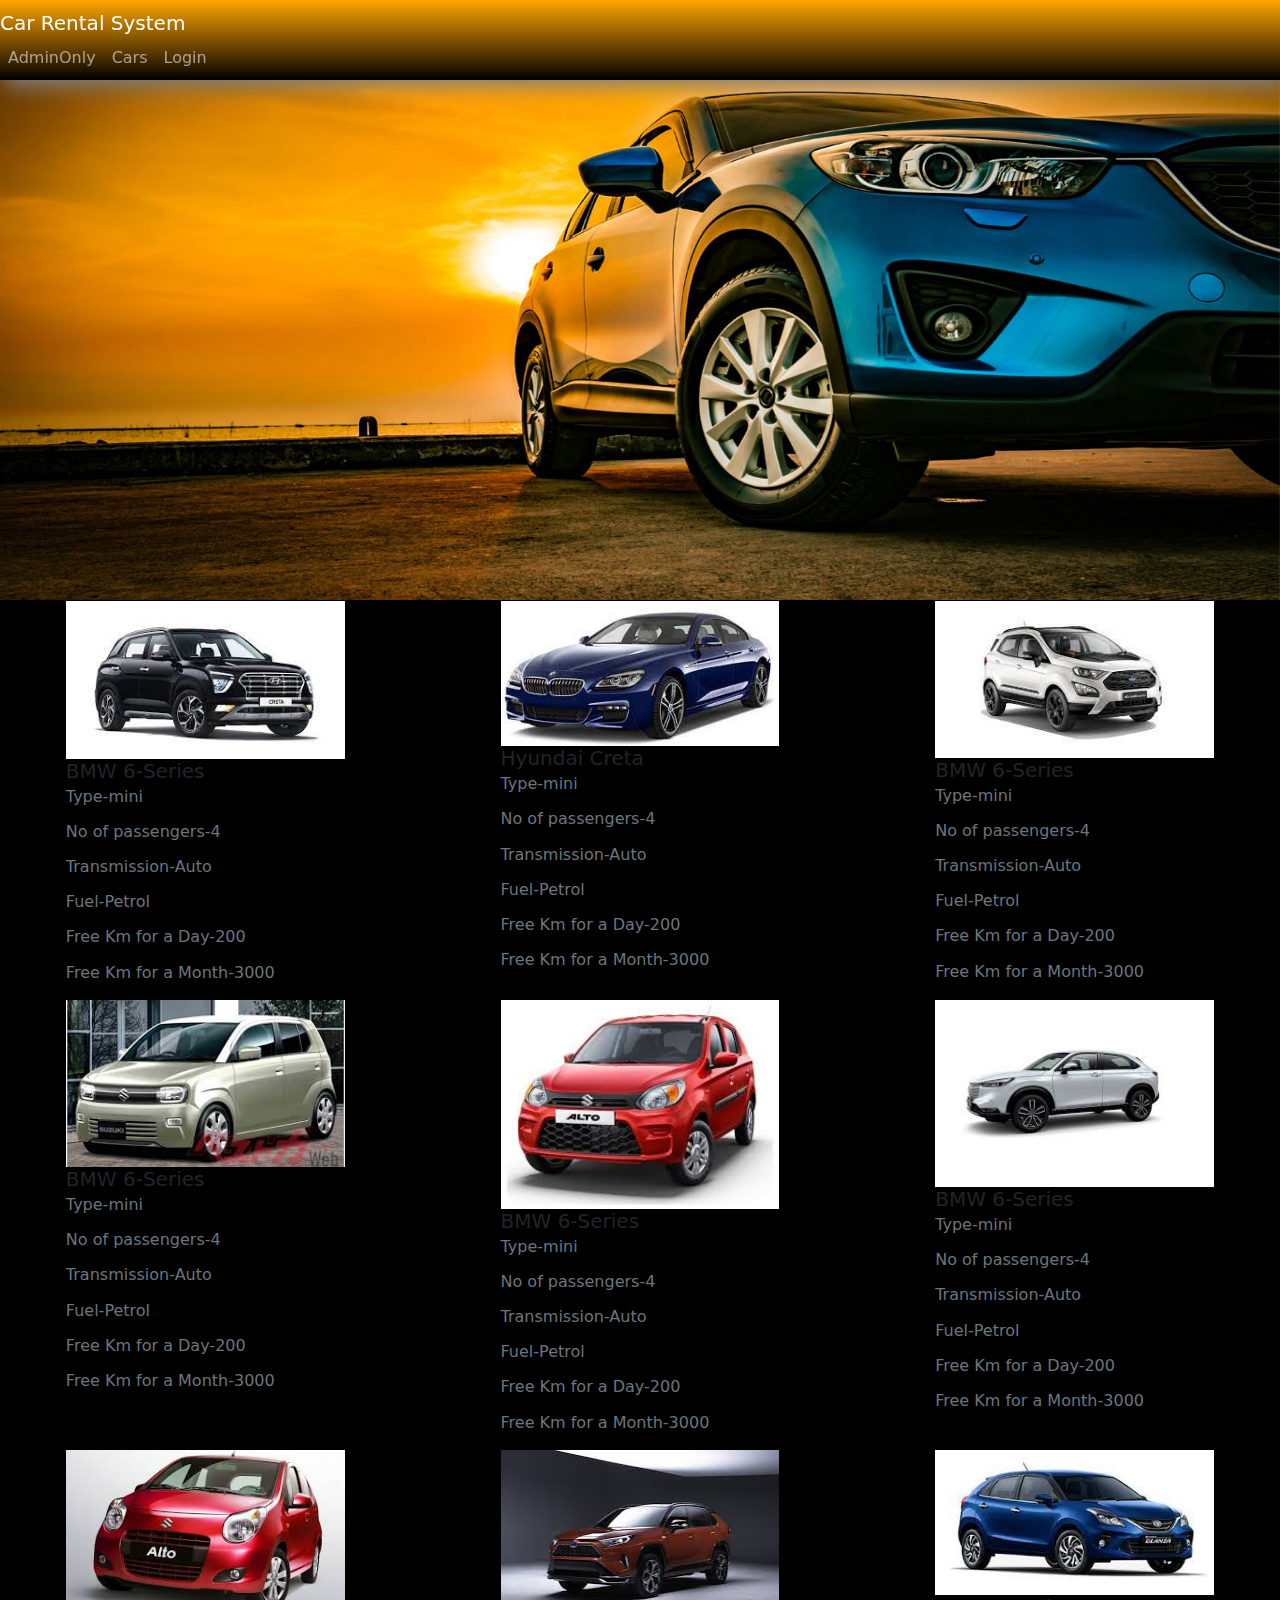
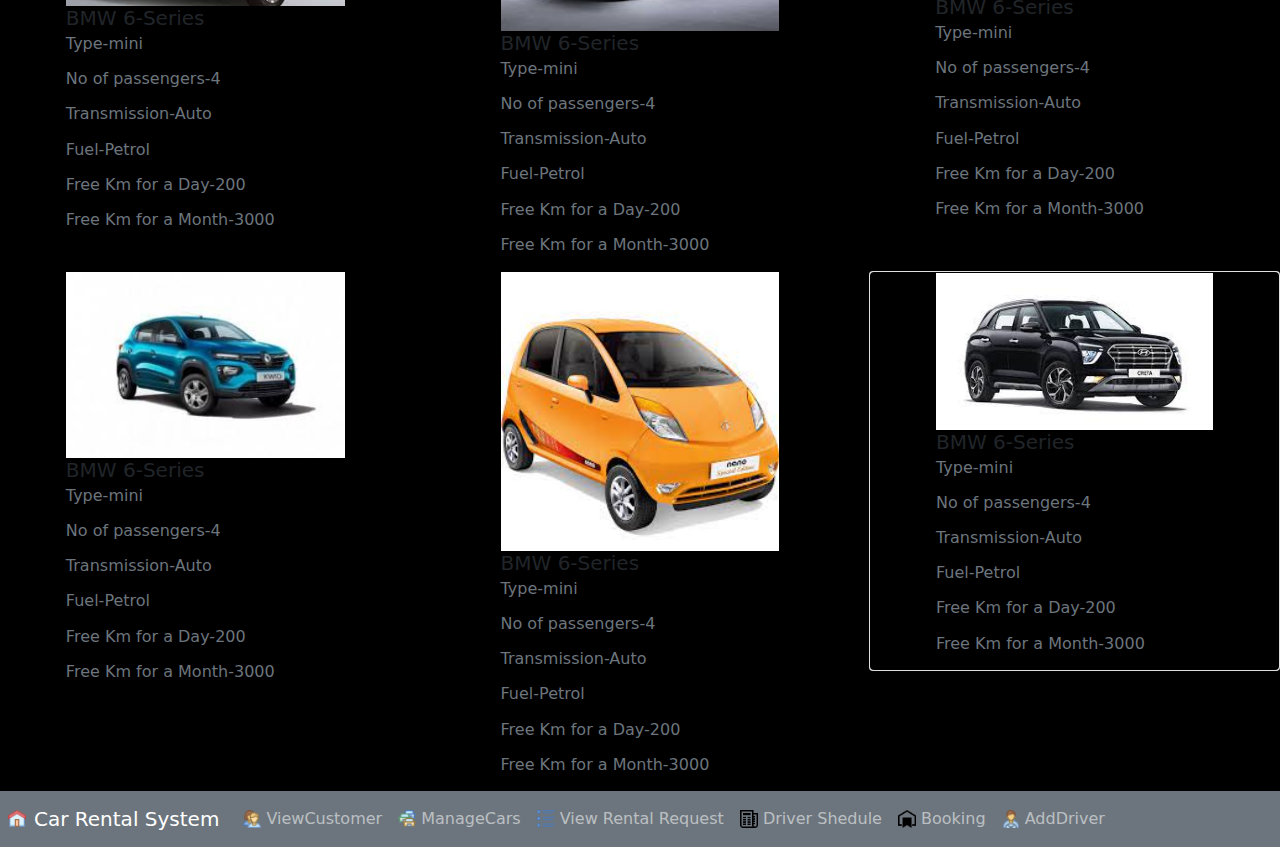
<file: CRS_FrontEnd/src/index.html>
<!DOCTYPE html>
<html lang="en">
<head>
    <meta charset="UTF-8">
    <title>Title</title>
    <link href="asserts/css/bootstrap.min.css" rel="stylesheet">
    <link href="asserts/css1/normalize.css" rel="stylesheet">
    <link href="ass/css/carimg.css" rel="stylesheet">
   <link href="Login.html">
   <style>
        #Homebar{
            position: fixed;
            display: block;

            height: 80px;
            width: 100%;
            box-shadow: 5px 5px 20px 1px grey;
            z-index: 2;
            background-image: linear-gradient(orange,black);
        }

        .object {
            animation: MoveUpDown 1s linear infinite;
            position: absolute;
            left: 0;
            bottom: 0;
        }

        @keyframes MoveUpDown {
            0%, 100% {
                bottom: 0;
            }
            50% {
                bottom: 100px;
            }
        }

       /* @import url('https://fonts.googleapis.com/css2?family=Alfa+Slab+One&display=swap');*/
       /* * {
            padding: 0;
            margin: 0;
            box-sizing: border-box;
        }*/


        .waviy {
            position: relative;
          font-family: "Aachen BT";
            font-size: 30px;
        }
        .waviy span {
            font-family: "Aachen BT";
           /* font-family: 'Alfa Slab One', cursive;*/
            position: relative;
            display: inline-block;
            color:navy;
            text-transform: uppercase;
            animation: waviy 1s infinite;
            animation-delay: calc(.1s * var(--i));

        }
        @keyframes waviy {
            0%,40%,100% {
                transform: translateY(0)
            }
            20% {
                transform: translateY(-20px)
            }
        }
    </style>





</head>
<body>


<div class="col-12 col-sm-12 col-md-12 col-lg-10 col-xl-12" id="dashbord" style="display: block">
    <nav class="navbar navbar-expand-lg navbar-dark bg-secondary mb-3" id="Homebar" >

        <a class="navbar-brand" href="#">Car Rental  System</a>
        <button class="navbar-toggler" type="button" data-bs-toggle="collapse" data-bs-target="#navbarColor02" aria-controls="navbarColor02" aria-expanded="false" aria-label="Toggle navigation">
            <span class="navbar-toggler-icon"></span>
        </button>
       <div class="collapse navbar-collapse" id="navbarColor02">
            <ul class="navbar-nav mr-auto">


           <li class="nav-item" id="ds"  >
                    <a class="nav-link" href="#" >
                        AdminOnly
                    </a>

                </li>
                <li class="nav-item"  >
                    <a class="nav-link" href="#carsection">Cars</a>

                </li>
                <li class="nav-item"  >
                    <a class="nav-link" href="Login.html" >Login</a>

                </li>

            </ul>

        </div>
    </nav>
    <img src="asserts/img/slider.jpg" height="600"  width="100%">


<section id="carsection" style="background-color: black">
    <div class="row">
        <div class="col-12 col-sm-12 col-md-4 col-lg-4 col-xl-4">
            <div class="card" style="background-color: black">

                <div class="container">
                    <img src="asserts/img/car2.jpg " alt="Avatar" class="image" >
                  <h5 class="card-title" style="text-decoration-color: white"> BMW 6-Series </h5>
                    <div class="overlay">
                        <div class="text">
                            <h1 class="h1text">Book your car now</h1>
                            <img src="asserts/img/car2.jpg " alt="Avatar" class="image" >
                           <h5 class="card-title" style="text-decoration-color: white">  </h5>
                              <h6 class="h6"> $20 DAY</h6>
                            <button class="Bbutton">Booking</button>
                        </div>
                    </div>
                    <h6 class="card-subtitle mb-2 text-muted">
                        <p>Type-mini</p>
                        <p>No of passengers-4</p>
                        <p>Transmission-Auto</p>
                        <p>Fuel-Petrol</p>
                        <p>Free Km for a Day-200</p>
                        <p>Free Km for a Month-3000</p>
                    </h6>
                </div>


            </div>
        </div>
        <div class="col-12 col-sm-12 col-md-4 col-lg-4 col-xl-4">
         <div class="card" style="background-color: black">

               <div class="container">
                   <img src="asserts/img/car3.jpg " alt="Avatar" class="image" width="299">
                   <h5 class="card-title">Hyundai Creta</h5>
                   <div class="overlay">
                       <div class="text">
                           <h1 class="h1text">Book your car now</h1>
                           <img src="asserts/img/car3.jpg " alt="Avatar" class="image" width="299">
                           <h6 class="h6"> $20 DAY</h6>
                           <button class="Bbutton">Booking</button>
                       </div>
                   </div>
                   <h6 class="card-subtitle mb-2 text-muted">
                       <p>Type-mini</p>
                       <p>No of passengers-4</p>
                       <p>Transmission-Auto</p>
                       <p>Fuel-Petrol</p>
                       <p>Free Km for a Day-200</p>
                       <p>Free Km for a Month-3000</p>
                   </h6>
               </div>

           </div>

        </div>
        <div class="col-12 col-sm-12 col-md-4 col-lg-4 col-xl-4">
            <div class="card" style="background-color: black">

                <div class="container">
                    <img src="asserts/img/car4.jpg " alt="Avatar" class="image" height="164">
                    <h5 class="card-title">BMW 6-Series </h5>
                    <div class="overlay">
                        <div class="text">
                            <h1 class="h1text">Book your car now</h1>
                            <img src="asserts/img/car4.jpg " alt="Avatar" class="image" >
                            <h6 class="h6"> $20 DAY</h6>
                            <button class="Bbutton">Booking</button>
                        </div>
                    </div>
                    <h6 class="card-subtitle mb-2 text-muted">
                        <p>Type-mini</p>
                        <p>No of passengers-4</p>
                        <p>Transmission-Auto</p>
                        <p>Fuel-Petrol</p>
                        <p>Free Km for a Day-200</p>
                        <p>Free Km for a Month-3000</p>
                    </h6>
                </div>
            </div>
        </div>
    </div>
    <div class="row">
        <div class="col-12 col-sm-12 col-md-4 col-lg-4 col-xl-4">
            <div class="card" style="background-color: black">

                <div class="container">
                    <img src="asserts/img/car5.jpg " alt="Avatar" class="image" height="164" >
                    <h5 class="card-title">BMW 6-Series </h5>
                    <div class="overlay">
                        <div class="text">
                            <h1 class="h1text">Book your car now</h1>
                            <img src="asserts/img/car5.jpg " alt="Avatar" class="image"  height="164">
                            <h6 class="h6"> $20 DAY</h6>
                            <button class="Bbutton">Booking</button>
                        </div>
                    </div>
                    <h6 class="card-subtitle mb-2 text-muted">
                        <p>Type-mini</p>
                        <p>No of passengers-4</p>
                        <p>Transmission-Auto</p>
                        <p>Fuel-Petrol</p>
                        <p>Free Km for a Day-200</p>
                        <p>Free Km for a Month-3000</p>
                    </h6>
                </div>
            </div>
        </div>
        <div class="col-12 col-sm-12 col-md-4 col-lg-4 col-xl-4">
            <div class="card" style="background-color: black">

                <div class="container">
                    <img src="asserts/img/car6.jpg " alt="Avatar" class="image" height="164">
                    <h5 class="card-title">BMW 6-Series </h5>
                    <div class="overlay">
                        <div class="text">
                            <h1 class="h1text">Book your car now</h1>
                            <img src="asserts/img/car6.jpg " alt="Avatar" class="image" height="164" >
                            <h6 class="h6"> $20 DAY</h6>
                            <button class="Bbutton">Booking</button>
                        </div>
                    </div>
                    <h6 class="card-subtitle mb-2 text-muted">
                        <p>Type-mini</p>
                        <p>No of passengers-4</p>
                        <p>Transmission-Auto</p>
                        <p>Fuel-Petrol</p>
                        <p>Free Km for a Day-200</p>
                        <p>Free Km for a Month-3000</p>
                    </h6>
                </div>
            </div>
        </div>
        <div class="col-12 col-sm-12 col-md-4 col-lg-4 col-xl-4">
            <div class="card" style="background-color: black">

                <div class="container">
                    <img src="asserts/img/car7.jpg " alt="Avatar" class="image" height="164">
                    <h5 class="card-title">BMW 6-Series </h5>
                    <div class="overlay">
                        <div class="text">
                            <h1 class="h1text">Book your car now</h1>
                            <img src="asserts/img/car7.jpg " alt="Avatar" class="image" height="164" >
                            <h6 class="h6"> $20 DAY</h6>
                            <button class="Bbutton">Booking</button>
                        </div>
                    </div>
                    <h6 class="card-subtitle mb-2 text-muted">
                        <p>Type-mini</p>
                        <p>No of passengers-4</p>
                        <p>Transmission-Auto</p>
                        <p>Fuel-Petrol</p>
                        <p>Free Km for a Day-200</p>
                        <p>Free Km for a Month-3000</p>
                    </h6>
                </div>
            </div>
        </div>
    </div>
    <div class="row">
        <div class="col-12 col-sm-12 col-md-4 col-lg-4 col-xl-4">
            <div class="card" style="background-color: black">

                <div class="container">
                    <img src="asserts/img/car8.jpg " alt="Avatar" class="image" width="299" height="164">
                    <h5 class="card-title">BMW 6-Series </h5>
                    <div class="overlay">
                        <div class="text">
                            <h1 class="h1text">Book your car now</h1>
                            <img src="asserts/img/car8.jpg " alt="Avatar" class="image"  width="299" height="164" >
                            <h6 class="h6"> $20 DAY</h6>
                            <button class="Bbutton">Booking</button>
                        </div>
                    </div>
                    <h6 class="card-subtitle mb-2 text-muted">
                        <p>Type-mini</p>
                        <p>No of passengers-4</p>
                        <p>Transmission-Auto</p>
                        <p>Fuel-Petrol</p>
                        <p>Free Km for a Day-200</p>
                        <p>Free Km for a Month-3000</p>
                    </h6>
                </div>
            </div>
        </div>
        <div class="col-12 col-sm-12 col-md-4 col-lg-4 col-xl-4">
            <div class="card" style="background-color: black">

                <div class="container">
                    <img src="asserts/img/car9.jpg " alt="Avatar" class="image" height="164" >
                    <h5 class="card-title">BMW 6-Series </h5>
                    <div class="overlay">
                        <div class="text">
                            <h1 class="h1text">Book your car now</h1>
                            <img src="asserts/img/car9.jpg " alt="Avatar" class="image" height="164">
                            <h6 class="h6"> $20 DAY</h6>
                            <button class="Bbutton">Booking</button>
                        </div>
                    </div>
                    <h6 class="card-subtitle mb-2 text-muted">
                        <p>Type-mini</p>
                        <p>No of passengers-4</p>
                        <p>Transmission-Auto</p>
                        <p>Fuel-Petrol</p>
                        <p>Free Km for a Day-200</p>
                        <p>Free Km for a Month-3000</p>
                    </h6>
                </div>
            </div>
        </div>
        <div class="col-12 col-sm-12 col-md-4 col-lg-4 col-xl-4">
            <div class="card" style="background-color: black">

                <div class="container">
                    <img src="asserts/img/car10.jpg " alt="Avatar" class="image" width="299">
                    <h5 class="card-title">BMW 6-Series </h5>
                    <div class="overlay">
                        <div class="text">
                            <h1 class="h1text">Book your car now</h1>
                            <img src="asserts/img/car10.jpg " alt="Avatar" class="image" width="299" >
                            <h6 class="h6"> $20 DAY</h6>
                            <button class="Bbutton">Booking</button>
                        </div>
                    </div>
                    <h6 class="card-subtitle mb-2 text-muted">
                        <p>Type-mini</p>
                        <p>No of passengers-4</p>
                        <p>Transmission-Auto</p>
                        <p>Fuel-Petrol</p>
                        <p>Free Km for a Day-200</p>
                        <p>Free Km for a Month-3000</p>
                    </h6>
                </div>
            </div>
        </div>
    </div>
    <div class="row">
        <div class="col-12 col-sm-12 col-md-4 col-lg-4 col-xl-4">
            <div class="card" style="background-color: black">

                <div class="container">
                    <img src="asserts/img/car11.jpg " alt="Avatar" class="image" height="164">
                    <h5 class="card-title">BMW 6-Series </h5>
                    <div class="overlay">
                        <div class="text">
                            <h1 class="h1text">Book your car now</h1>
                            <img src="asserts/img/car11.jpg " alt="Avatar" class="image" height="164">
                            <h6 class="h6"> $20 DAY</h6>
                            <button class="Bbutton">Booking</button>
                        </div>
                    </div>
                    <h6 class="card-subtitle mb-2 text-muted">
                        <p>Type-mini</p>
                        <p>No of passengers-4</p>
                        <p>Transmission-Auto</p>
                        <p>Fuel-Petrol</p>
                        <p>Free Km for a Day-200</p>
                        <p>Free Km for a Month-3000</p>
                    </h6>
                </div>
            </div>
        </div>
        <div class="col-12 col-sm-12 col-md-4 col-lg-4 col-xl-4">
            <div class="card" style="background-color: black">

                <div class="container">
                    <img src="asserts/img/car12.jpg " alt="Avatar" class="image" height="164" >
                    <h5 class="card-title">BMW 6-Series </h5>
                    <div class="overlay">
                        <div class="text">
                            <h1 class="h1text">Book your car now</h1>
                            <img src="asserts/img/car12.jpg " alt="Avatar" class="image" height="164">
                            <h6 class="h6"> $20 DAY</h6>
                            <button class="Bbutton">Booking</button>
                        </div>
                    </div>
                    <h6 class="card-subtitle mb-2 text-muted">
                        <p>Type-mini</p>
                        <p>No of passengers-4</p>
                        <p>Transmission-Auto</p>
                        <p>Fuel-Petrol</p>
                        <p>Free Km for a Day-200</p>
                        <p>Free Km for a Month-3000</p>
                    </h6>
                </div>
            </div>
        </div>
        <div class="col-12 col-sm-12 col-md-4 col-lg-4 col-xl-4">
            <div class="card">
                <div class="card" style="background-color: black">

                    <div class="container">
                        <img src="asserts/img/car2.jpg " alt="Avatar" class="image" >
                        <h5 class="card-title">BMW 6-Series </h5>
                        <div class="overlay">
                            <div class="text">
                                <h1 class="h1text">Book your car now</h1>
                                <img src="asserts/img/car2.jpg " alt="Avatar" class="image" >
                                <h6 class="h6"> $20 DAY</h6>
                                <button class="Bbutton">Booking</button>
                            </div>
                        </div>
                        <h6 class="card-subtitle mb-2 text-muted">
                            <p>Type-mini</p>
                            <p>No of passengers-4</p>
                            <p>Transmission-Auto</p>
                            <p>Fuel-Petrol</p>
                            <p>Free Km for a Day-200</p>
                            <p>Free Km for a Month-3000</p>
                        </h6>
                    </div>
                </div>
            </div>
        </div>
    </div>
</section>
</div>



<nav class="navbar navbar-expand-lg navbar-dark bg-secondary mb-3" id="nav">
    <ul class="navbar-nav mr-auto">
        <li class="nav-item active" id="dt">
            <a class="nav-link" href="#" >
                <img src="ass/icon/Home.png" width="18" >
            </a>

            <span class="sr-only"></span>
        </li>
    </ul>




    <a class="navbar-brand" href="#">Car Rental  System</a>
    <button class="navbar-toggler" type="button" data-bs-toggle="collapse" data-bs-target="#navbarColor03" aria-controls="navbarColor03" aria-expanded="false" aria-label="Toggle navigation">
        <span class="navbar-toggler-icon"></span>
    </button>
    <div class="collapse navbar-collapse"  id="navbarColor03">
        <ul class="navbar-nav mr-auto">



            <li class="nav-item" id="cu">
                <a class="nav-link" href="#">
                    <img src="ass/icon/cust.png" width="18" >
                    ViewCustomer</a>

            </li>

            <li class="nav-item" id="ac"  >
                <a class="nav-link" href="#" >
                    <img src="ass/icon/addcar.png" width="18" >
                    ManageCars

                </a>

            </li>
            <li class="nav-item" id="lo"  >
                <a class="nav-link" href="#" >
                    <img src="ass/icon/she.png" width="18" >
                    View Rental Request

                </a>

            </li>

            <li class="nav-item" id="it">
                <a class="nav-link" href="#"  >
                    <img src="ass/icon/sh.png" width="18" >
                    Driver Shedule</a>

            </li>


            <li class="nav-item" id="ot">
                <a class="nav-link" href="#">
                    <img src="ass/icon/book.png" width="18" >
                    Booking</a>

            </li>

            <li class="nav-item" id="dr"  >
                <a class="nav-link" href="#" >
                    <img src="ass/icon/driv.png" width="18" >
                    AddDriver
                </a>

            </li>

        </ul>

    </div>
</nav>

<div class="col-12 col-sm-12 col-md-12 col-lg-10 col-xl-12 " id="dash"  >



    <div class="row" >

        <div class="col-12 col-sm-12 col-md-6 col-lg-4 col-xl-6 mt-6">

            <div class="flex-wrapper">
                <div class="single-chart">
                    <svg viewBox="0 0 36 36" class="circular-chart red">
                        <path class="circle-bg"
                              d="M18 2.0845
          a 15.9155 15.9155 0 0 1 0 31.831
          a 15.9155 15.9155 0 0 1 0 -31.831"
                        />
                        <path class="circle"
                              stroke-dasharray="90, 100"
                              d="M18 2.0845
          a 15.9155 15.9155 0 0 1 0 31.831
          a 15.9155 15.9155 0 0 1 0 -31.831"
                        />
                        <text x="18" y="20.35" class="percentage">90%</text>
                    </svg>
                </div>


                <div class="single-chart">
                    <svg viewBox="0 0 36 36" class="circular-chart green">
                        <path class="circle-bg"
                              d="M18 2.0845
          a 15.9155 15.9155 0 0 1 0 31.831
          a 15.9155 15.9155 0 0 1 0 -31.831"
                        />
                        <path class="circle"
                              stroke-dasharray="60, 100"
                              d="M18 2.0845
          a 15.9155 15.9155 0 0 1 0 31.831
          a 15.9155 15.9155 0 0 1 0 -31.831"
                        />
                        <text x="18" y="20.35" class="percentage">60%</text>
                    </svg>
                </div>

                <div class="single-chart">
                    <svg viewBox="0 0 36 36" class="circular-chart blue">
                        <path class="circle-bg"
                              d="M18 2.0845
          a 15.9155 15.9155 0 0 1 0 31.831
          a 15.9155 15.9155 0 0 1 0 -31.831"
                        />
                        <path class="circle"
                              stroke-dasharray="40, 100"
                              d="M18 2.0845
          a 15.9155 15.9155 0 0 1 0 31.831
          a 15.9155 15.9155 0 0 1 0 -31.831"
                        />
                        <text x="18" y="20.35" class="percentage">40%</text>
                    </svg>
                </div>
                <div class="single-chart">
                    <svg viewBox="0 0 36 36" class="circular-chart orange">
                        <path class="circle-bg"
                              d="M18 2.0845
          a 15.9155 15.9155 0 0 1 0 31.831
          a 15.9155 15.9155 0 0 1 0 -31.831"
                        />
                        <path class="circle"
                              stroke-dasharray="30, 100"
                              d="M18 2.0845
          a 15.9155 15.9155 0 0 1 0 31.831
          a 15.9155 15.9155 0 0 1 0 -31.831"
                        />
                        <text x="18" y="20.35" class="percentage">30%</text>
                    </svg>
                </div>


            </div>
        </div>

        <div class="col-12 col-sm-12 col-md-6 col-lg-4 col-xl-6 mt-6">
            <div class="flex-wrapper" id="bg">

                <div class="col-12 col-sm-12 col-md-6 col-lg-4 col-xl-4 mt-4">
                    <div class="card text-white bg-danger  mb-4" >
                        <div class="row">
                            <div class="col-sm-2 m-lg-3 mt-4">
                                <i class="fas fa-user-friends fa-2x">
                                    <img src="asserts/img/custo.jpg " width="30px">
                                </i>
                            </div>
                            <div class="col-sm-8">
                                <div class="card-body">
                                    <h5 class="card-title" style="font-size: 15px">Customer</h5>
                                    <p class="card-text">000</p>
                                </div>
                            </div>
                        </div>
                    </div>
                </div>
             <div class="col-12 col-sm-12 col-md-6 col-lg-4 col-xl-4 mt-4">
                 <div class="card text-white bg-success  mb-4" >
                     <div class="row">
                         <div class="col-sm-2 m-lg-3 mt-4">
                             <i class="fas fa-user-friends fa-2x">
                                 <img src="asserts/img/cars.png " width="30px">
                             </i>
                         </div>
                         <div class="col-sm-8">
                             <div class="card-body">
                                 <h5 class="card-title" style="font-size: 15px"> Rent Car</h5>
                                 <p class="card-text">000</p>
                             </div>
                         </div>
                     </div>
                 </div>
        </div>

        <div class="col-12 col-sm-12 col-md-6 col-lg-4 col-xl-4 mt-4">
            <div class="card text-white bg-primary mb-4" >
                <div class="row">
                    <div class="col-sm-2 m-lg-3 mt-4">
                        <i class="fas fa-user-friends fa-2x">
                            <img src="asserts/img/Detail.png " width="30px">
                        </i>
                    </div>
                    <div class="col-sm-8">
                        <div class="card-body">
                            <h5 class="card-title" style="font-size: 15px">Request</h5>
                            <p class="card-text">0000</p>
                        </div>
                    </div>
                </div>
            </div>

        </div>
            </div>
        </div>
    </div>


    <div class="row">
        <div class="col-12 col-sm-12 col-md-6 col-lg-6 col-xl-6" >
            <div class="card" >
               <div class=" card-body" align="center"id="N0R">

                    <h5 class="card-subtitle mb-2 text-muted"  >USERS STATISTICS THIS MONTH</h5>
                    <img src="asserts/img/chart.jpeg" width="40%" height="40%">
                   <div class="progress-card">
                       <div class="d-flex justify-content-between mb-1">
                           <span class="text-muted">Customers</span>
                           <span class="text-muted fw-bold"> 0000</span>
                       </div>
                       <div class="progress mb-2" style="height: 7px;">
                           <div class="progress-bar bg-success" role="progressbar" style="width:
                                        00%" aria-valuenow="00" aria-valuemin="0" aria-valuemax="100" data-toggle="tooltip" data-placement="top" title="00%"></div>
                       </div>
                   </div>
                   <div class="progress-card">
                       <div class="d-flex justify-content-between mb-1">
                           <span class="text-muted">Request</span>
                           <span class="text-muted fw-bold"> 0000</span>
                       </div>
                       <div class="progress mb-2" style="height: 7px;">
                           <div class="progress-bar bg-success" role="progressbar" style="width:
                                        00%" aria-valuenow="00" aria-valuemin="0" aria-valuemax="100" data-toggle="tooltip" data-placement="top" title="00%"></div>
                       </div>
                   </div>
                   <div class="progress-card">
                       <div class="d-flex justify-content-between mb-1">
                           <span class="text-muted">Rent Car</span>
                           <span class="text-muted fw-bold"> 0000</span>
                       </div>
                       <div class="progress mb-2" style="height: 7px;">
                           <div class="progress-bar bg-success" role="progressbar" style="width:
                                        00%" aria-valuenow="00" aria-valuemin="0" aria-valuemax="100" data-toggle="tooltip" data-placement="top" title="00%"></div>
                       </div>
                   </div>
                   <div class="progress-card">
                       <div class="d-flex justify-content-between mb-1">
                           <span class="text-muted">Profit</span>
                           <span class="text-muted fw-bold"> 0000$</span>
                       </div>
                       <div class="progress mb-2" style="height: 7px;">
                           <div class="progress-bar bg-success" role="progressbar" style="width:
                                        00%" aria-valuenow="00" aria-valuemin="0" aria-valuemax="100" data-toggle="tooltip" data-placement="top" title="00%"></div>
                       </div>
                   </div>


                </div>
            </div>
        </div>
        <div class="col-12 col-sm-12 col-md-6 col-lg-6 col-xl-6">
            <div class="card" >
                <div class=" card-body" align="center" id="NOS">
                    <h6 class="card-title"  > 2021 Rent</h6>
                    <h6 class="card-subtitle mb-2 text-muted" >NUMBER OF RENTS</h6>
                    <img src="asserts/img/carpiech.jpg" width="50%">
                </div>
            </div>
        </div>
    </div>
</div>



<main class="container-fluid" id="loginContent" >
    <section class="row ">
        <div class="col-12 mt-6">
            <button type="button"  class="btn btn-success">View Request</button>
            <div class="modal-content mt-lg-6">

                <table class="table table-bordered table-hover">
                    <thead class="bg-dark text-white">
                    <tr>
                        <th>Request Number</th>
                        <th>Nic Number</th>
                        <th>Car Brand</th>
                        <th>Rate</th>
                        <th>Rent in data</th>
                        <th>Rent out data</th>
                    </tr>
                    </thead>
                    <tbody id="tblRequest">

                    </tbody>
                </table>

            </div>

        </div>
        <div class="col-5 col-lg-12 col-md-11  ">
            <div class="modal-dialog">
                <div class="modal-content">
                    <div class="modal-header" style="background-color: black">
                        <h5 class="modal-title"  >
                            <i class="fas fa-gopuram"></i>
                            <h5 style="color: #ffc107"> Accept Request</h5>
                            <img src="asserts/img/Detail.png">
                        </h5>
                    </div>
                    <div class="modal-body" style="background-color: #ced4da" >

                        <form >
                            <div class="form-group">
                                <label class="form-label" >Request id</label>
                                <input class="form-control"  name="cid" type="text" >
                            </div>
                            <div class="form-group">
                                <label for="txtcarbrand">Customer Nic</label>
                                <input class="form-control"  required type="text" >
                                <span class="control-error" ></span>
                            </div>
                            <div class="form-group">
                                <label for="txtcartype ">Car Brand</label>
                                <input class="form-control" required type="text" >
                                <span class="control-error" ></span>
                            </div>
                            <div class="form-group">
                                <label for="txtpassengers">Rate Type</label>
                                <input class="form-control"  required type="text" >
                            </div>
                            <div class="form-group">
                                <label for="txttransmission">Rent Start Date</label>
                                <input class="form-control"  required type="text" >
                            </div>
                            <div class="form-group">
                                <label for="txtfuel">Rent End Date</label>
                                <input class="form-control"  required type="text">
                            </div>


                        </form>
                    </div>
                    <div class="modal-footer" style="background-color: #191c1f">

                        <button type="button" class="btn btn-primary" id="accsept" >
                            Accsept
                        </button>

                    </div>
                </div>

            </div>
        </div>

    </section>

</main>
<main class="container-fluid" id="singContent">
    <section class="row" >

   <!--  <div class="col-8">
            <h1 style="color: #055160">Singin

            </h1>

        </div>
        <div class="col-4" >


            <div class="form-group">
                <label class="form-label" for="txtCustomerid">Customer ID</label>
                <input class="form-control" id="txtCuerid" name="id" type="text" >
            </div>
            <div class="form-group">
                <label for="txtCustomername">Customername</label>
                <input class="form-control" id="txtCmername"  type="text" name="name">
                <span class="control-error" id="lblCustomername"></span>
            </div>
            <div class="form-group">
                <label for="txtEmail">Email </label>
                <input class="form-control" id="txtil"  type="text" name="email">
                <span class="control-error" id="lblEmail"></span>
            </div>
            <div class="form-group">
                <label for="txtNicnumber">Nic Number</label>
                <input class="form-control" id="txtNicber" type="text" name="nicnumber">
                <span class="control-error" id="lblNicnumber"></span>
            </div>
            <div class="form-group">
                <label for="txtDrivinglicennumber">Driving licen number</label>
                <input class="form-control" id="txtlicennumber" type="text" name="drivinglicensenumber">
                <span class="control-error" id="lblDrivinglicennumber"></span>
            </div>
            <div class="form-group">
                <label for="txtAddress">Address</label>
                <input class="form-control" id="txress" type="text" name="address">
                <span class="control-error" id="lblAddress"></span>
            </div>
            <div class="form-group">
                <label for="txtContact">Contact</label>
                <input class="form-control" id="txttact" type="text" name="contactnumber">
                <span class="control-error" id="lblContact"></span>
            </div>

            <div class="col-md-12">

                <img src="asserts/img/lition.png">
                <form>
                    <label class="form-label" for="file">Select a file</label>
                    <input class="form-control" id="le" name="file" type="file">
                    <button class="btn btn-danger mt-3" id="btnSendFile" type="button">Upload</button>
                </form>
            </div>
        </div>

       <div class="modal-footer">


        </div>-->


      <!--<div class="col-5 col-lg-12 col-md-11   " >
                <div class="modal-dialog">
                    <div class="modal-content">
                        <div class="modal-header" style="background-color:black">
                            <h5 class="modal-title"  >
                                <i class="fas fa-gopuram"></i>
                                <h1 style="color: #ffc107"> Singin

                                </h1>
                                <img src="asserts/img/si.png" width="100">
                            </h5>
                        </div>
                        <div class="modal-body" style="background-color: #ced4da">

                            <form >
                                &lt;!&ndash;<div class="col-8">
                                    <h1 style="color: #055160">Singin

                                    </h1>

                                </div>
                                <div class="col-8" >


                                    <div class="form-group">
                                        <label class="form-label" for="txtCustomerid">Customer ID</label>
                                        <input class="form-control" id="txtCustomerid" name="id" type="text" >
                                    </div>
                                    <div class="form-group">
                                        <label for="txtCustomername">Customername</label>
                                        <input class="form-control" id="txtCustomername"  type="text" name="name">
                                        <span class="control-error" id="lblCustomername"></span>
                                    </div>
                                    <div class="form-group">
                                        <label for="txtEmail">Email </label>
                                        <input class="form-control" id="txtEmail"  type="text" name="email">
                                        <span class="control-error" id="lblEmail"></span>
                                    </div>
                                    <div class="form-group">
                                        <label for="txtNicnumber">Nic Number</label>
                                        <input class="form-control" id="txtNicnumber" type="text" name="nicnumber">
                                        <span class="control-error" id="lblNicnumber"></span>
                                    </div>
                                    <div class="form-group">
                                        <label for="txtDrivinglicennumber">Driving licen number</label>
                                        <input class="form-control" id="txtDrivinglicennumber" type="text" name="drivinglicensenumber">
                                        <span class="control-error" id="lblDrivinglicennumber"></span>
                                    </div>
                                    <div class="form-group">
                                        <label for="txtAddress">Address</label>
                                        <input class="form-control" id="txtAddress" type="text" name="address">
                                        <span class="control-error" id="lblAddress"></span>
                                    </div>
                                    <div class="form-group">
                                        <label for="txtContact">Contact</label>
                                        <input class="form-control" id="txtContact" type="text" name="contactnumber">
                                        <span class="control-error" id="lblContact"></span>
                                    </div>

                                    <div class="col-md-12">

                                        <img src="asserts/img/lition.png">
                                        <form>
                                            <label class="form-label" for="file">Select a file</label>
                                            <input class="form-control" id="file" name="file" type="file">
                                            <button class="btn btn-danger mt-3" id="btnSendFile" type="button">Upload</button>
                                        </form>
                                    </div>
                                </div>


                            </form>
                        </div>
                        <div class="modal-footer" style="background-color: black">

                            <button type="button" class="btn btn-primary" id="btnSaveCustomer">
                                Singin
                            </button>

                        </div>
                    </div>
                </div>
            </div>-->



    </section>
</main>
<main class="container-fluid" id="driverContent" >
    <section class="row">
        <div class="col-4">
            <div class="modal-header" style="background-color: black">
                <h5 class="modal-title"  >
                    <i class="fas fa-gopuram"></i>
                    <h2 style="color: #ffc107" >Enter Driver Details
                        <img src="asserts/img/Detail.png" width="55">
                    </h2>
                </h5>
            </div>

<div class="modal-body"style="background-color: #ced4da" >
    <div class="form-group">
        <label class="form-label" for="Did">Driver ID</label>
        <input class="form-control" id="Did" name="did" type="text" >
    </div>
    <div class="form-group">
        <label for="txtDriverName">Driver Name</label>
        <input class="form-control" id="txtDriverName" required type="text" name="dname">
        <span class="control-error" id="lblDriverName"></span>
    </div>
    <div class="form-group">
        <label >Gender</label>
        <br>
        <input type="radio" id="txtMGender" name="gender" value="male" >
        <label for="txtMGender">Male</label><br>
        <input type="radio" id="txtFGender" name="gender" value="female">
        <label for="txtFGender">Female</label><br>
        <span class="control-error" id="lblGender"></span>
    </div>

    <div class="form-group">
        <label for="txtDContact">Contact</label>
        <input class="form-control" id="txtDContact" type="text" name="dcontact">
        <span class="control-error" id="lbldContact"></span>
    </div>
    <div class="form-group">
        <label for="txtDAddress">Address</label>
        <input class="form-control" id="txtDAddress" type="text" name="daddress">
        <span class="control-error" id="lblDAddress"></span>
    </div>
    <div class="form-group">
        <label for="txtlicenseno">License No</label>
        <input class="form-control" id="txtlicenseno" type="text" name="drivinglicensenumber">
        <span class="control-error" id="lbllicenseno"></span>
    </div>

</div>
            <div class="modal-footer" style="background-color: black">
                <button type="button" class="btn btn-primary" id="btnDriver">
                    Save
                </button>
                <button type="button" class="btn btn-success" id="btnloaddriver">
                    LoadAllDriver
                </button>
                <button type="button" class="btn btn-danger" id="btnDriverDelete" >
                    Remove
                </button>
                <button type="button" class="btn btn-warning" id="btnDriverUpdate" >
                    Update
                </button>
            </div>

        </div>
        <div class="col-8">
            <table class="table table-bordered table-hover">
                <thead class="bg-dark text-white">
                <tr>
                    <th>Driver ID</th>
                    <th>Name</th>
                    <th>Gender</th>
                    <th>Contact</th>
                    <th>Address</th>
                    <th>License No</th>
                </tr>
                </thead>
                <tbody id="tblDriver">

                </tbody>
            </table>
        </div>
    </section>
</main>
<main class="container-fluid" id="addCarContent">
    <section class="row ">
        <div class="col-5 col-lg-12 col-md-11  ">
            <div class="modal-dialog">
                <div class="modal-content">
                    <div class="modal-header" style="background-color: black">
                        <h5 class="modal-title"  >
                            <i class="fas fa-gopuram"></i>
                            <h5 style="color: #ffc107"> Please Provide Your Car Details</h5>
                            <img src="asserts/img/cars.png">
                        </h5>
                    </div>
                    <div class="modal-body" style="background-color: #ced4da" >

                        <form >
                            <div class="form-group">
                                <label class="form-label" for="cid">Car ID</label>
                                <input class="form-control" id="cid" name="cid" type="text" >
                            </div>
                            <div class="form-group">
                                <label for="txtcarbrand">Car Brand</label>
                                <input class="form-control" id="txtcarbrand" required type="text" name="carbrand">
                                <span class="control-error" id="lblcarbrand"></span>
                            </div>
                            <div class="form-group">
                                <label for="txtcartype ">Car Type</label>
                                <input class="form-control" id="txtcartype " required type="text" name="cartype">
                                <span class="control-error" id="lblcartype"></span>
                            </div>
                            <div class="form-group">
                                <label for="txtpassengers">Passengers</label>
                                <input class="form-control" id="txtpassengers" required type="text" name="passengers">
                            </div>
                            <div class="form-group">
                                <label for="txttransmission">transmission</label>
                                <input class="form-control" id="txttransmission" required type="text" name="transmission">
                            </div>
                            <div class="form-group">
                                <label for="txtfuel">Fuel</label>
                                <input class="form-control" id="txtfuel" required type="text" name="fuel">
                            </div>
                            <div class="form-group">
                                <label for="txtdaliyrate">Daliy Rate</label>
                                <input class="form-control" id="txtdaliyrate" required type="text" name="daliyrate">
                            </div>
                            <div class="form-group">
                                <label for="txtmonthlyrate">Monthly Rate</label>
                                <input class="form-control" id="txtmonthlyrate" required type="text" name="monthlyrate">
                            </div>
                            <div class="form-group">
                                <label for="txtfreekmforday">Free km For Day</label>
                                <input class="form-control" id="txtfreekmforday" required type="text" name="freekmforday">
                            </div>
                            <div class="form-group">
                                <label for="txtfreekmformonth">Free km For Month</label>
                                <input class="form-control" id="txtfreekmformonth" required type="text" name="Freekmformonth ">
                            </div>
                            <div class="form-group">
                                <label for="txtpriceperextrakm">Pricr Per Extra Km</label>
                                <input class="form-control" id="txtpriceperextrakm" required type="text" name="priceperextrakm ">
                            </div>
                            <div class="form-group">
                                <label for="txtregistationnum">Registration number</label>
                                <input class="form-control" id="txtregistationnum" required type="text" name="registrationnum">
                            </div>
                            <div class="form-group">
                                <label for="txtcolor">Color</label>
                                <input class="form-control" id="txtcolor" required type="text" name="color">
                            </div>
                        </form>
                    </div>
                    <div class="modal-footer" style="background-color: #191c1f">

                        <button type="button" class="btn btn-primary" id="btnaddcar" >
                            Add
                        </button>
                        <button type="button" class="btn btn-success" id="btnloadcar" >
                            LoadCar
                        </button>
                        <button type="button" class="btn btn-danger" id="btnCarDelete" >
                            Remove
                        </button>
                        <button type="button" class="btn btn-warning" id="btnCarUpdate" >
                            Update
                        </button>
                    </div>
                </div>

            </div>
        </div>

        <div class="col-md-12 mt-4">
            <table class="table table-bordered table-hover">
                <thead class="bg-dark text-white">
                <tr>
                    <th>Car ID</th>
                    <th>Car Brand</th>
                    <th>Car Type </th>
                    <th>Passengers </th>
                    <th>transmission </th>
                    <th>Fuel</th>
                    <th>Daliy Rate(%) </th>
                    <th>Monthly Rate(%)</th>
                    <th> Free km For Day(Rs.)</th>
                    <th>Free km For Month(Rs.)</th>
                    <th>Pricr Per Extra Km (Rs.)</th>
                    <th>Registration number </th>
                    <th>Color</th>
                </tr>
                </thead>
                <tbody id="tblAddCar">

                </tbody>
            </table>
        </div>
    </section>
</main>
<main class="container-fluid" id="itemContent">
    <section class="row">
        <!--<div class="col-4">
            <h1>Journy Details
            <img src="asserts/img/CarRental.png">
            </h1>

            <div class="form-group">
                <label for="txtCar">Car</label>
                <input class="form-control" id="txtCar" type="text">
                <span class="control-error" id="lbljdCarname"></span>
            </div>
            <div class="form-group">
                <label for="txtVnumber ">Vehical Number</label>
                <input class="form-control" id="txtVnumber " type="text">
                <span class="control-error" id="lblname"></span>
            </div>
            <div class="form-group">
                <label for="itemQty">Rent Date</label>
                <input class="form-control" id="itemQty" type="text">
                <span class="control-error" id="lblqty"></span>
            </div>
            <div class="form-group">
                <label for="itemPrice">End Date</label>
                <input class="form-control" id="itemPrice" type="text">
                <span class="control-error" id="lblprice"></span>
            </div>
            <div class="form-group">
                <label for="itemPrice">Fare</label>
                <input class="form-control" id="Fare" type="text">
                <span class="control-error" id="lblFare"></span>
            </div>
            <div class="form-group">
                <label for="txtDriverName">Driver Name</label>
                <input class="form-control" id="txtjdDriverName" type="text">
                <span class="control-error" id="lbljdDriverName "></span>
            </div>
            <div class="form-group">
                <label for="txtContact">Driver Contact</label>
                <input class="form-control" id="txtjdContact" type="text">
                <span class="control-error" id="lbljdContact "></span>
            </div>
            <div class="form-group">
                <label for="txtNOD">Number Of Day(s)</label>
                <input class="form-control" id="txtNOD" type="text">
                <span class="control-error" id="lblNOD "></span>
            </div>
            <div class="modal-footer">
                <button type="button" class="btn btn-primary" id="btnItem">
                    Save
                </button>

            </div>
        </div>
      <div class="col-6">

      </div>-->
        <div class="col-md-12 mt-4" style="height:180px; ">
            <h1 style="color:#ffc107"> Driver Shedule
                <img src="asserts/img/Booking.png">
            </h1>

            <table class="table table-bordered text-white">
                <thead class="bg-dark">
                <tr>
                    <th>Driver name</th>
                    <th>Date</th>
                    <th>time</th>

                </tr>
                </thead>
                <tbody class="bg-light text-dark" >
                <tr>
                   <td>NIMAL KARUNARATHNA</td>
                <td>MON DAY-SAT DAY</td>
                   <td>7.00A.M-1.00P.M</td>
                </tr>

                   <td>SUNIMAL PERERA</td>
                   <td>MON DAY-SUN DAY</td>
                   <td>7.00A.M-3.00P.M</td>

                   <tr>
                       <td>KAMAL SAUMYA</td>
                       <td>WED DAY-SUN DAY</td>
                       <td>6.00A.M-2.00P.M</td>
                   </tr>
                   <tr>
                       <td>SEHAN PERERA</td>
                       <td>MON DAY-SAT DAY</td>
                       <td>1.00A.M-9.00P.M</td>
                   </tr>
                   <tr>
                       <td>KAVIDU RATHNAYKA</td>
                       <td>WED DAY-SUN DAY</td>
                       <td>2.00A.M-10.00P.M</td>
                   </tr>
                </tbody>
            </table>
        </div>
    </section>

</main>
<main class="container-fluid" id="orderContent" >
   <!-- <div class="container-fluid mt-4">

        <div class="jumbotron pt-6">
            <div class="row">
                <div class="col-5 col-lg-12 col-md-11">
                    <div class="card">
                        <div class="card-header bg-success font-weight-bolder"> Details</div>
                        <div class="card-body">
                            <form id="selectCustomers">
                                <div class="row">
                                    <div class="col-6">
                                        <div class="form-group">
                                            <label>Select Car :</label>
                                            <input class="form-control" id="txtCarname " type="text">
                                            <span class="control-error"
                                                  id="orderId-invalid-error"></span>
                                        </div>
                                    </div>
                                    <div class="col-6">
                                        <div class="form-group">
                                            <label>Start Date :</label>
                                            <input class="form-control" id="txtStartDate" type="date">
                                        </div>
                                    </div>
                                </div>


                                <div class="row">
                                    <div class="col-6">
                                        <div class="form-group">
                                            <label>End Date :</label>
                                            <input class="form-control" id="txtEndDate" type="date">
                                            <span class="control-error"
                                                  id="cus-empty-error"></span>
                                        </div>
                                    </div>
                                    <div class="col-6">
                                        <div class="form-group">
                                            <div class="col-12">
                                                <label>Number Plate : </label>

                                            <input class="form-control" id="txtcarnumberplate" >
                                        </div>
                                    </div>
                                </div>
                                <div class="row">
                                    <div class="col-6">
                                        <div class="form-group">
                                            <label>Choose Your Car type :</label>
                                            <br>
                                            <input type="radio" id="txtAC" name="gender" value="male">
                                            <label for="txtMGender">WithAC</label><br>
                                            <input type="radio" id="txtNonAC" name="gender" value="female">
                                            <label for="txtFGender">With-Out-AC</label><br>
                                            <span class="control-error" id="lbAC"></span>

                                        </div>
                                    </div>
                                    <div class="col-6">
                                        <div class="form-group">
                                            <label>Charge type :</label>
                                            <input type="radio" id="txtperKM" name="gender" value="male">
                                            <label for="txtMGender">perKM</label><br>
                                            <input type="radio" id="txtperday" name="gender" value="female">
                                            <label for="txtFGender">per day</label><br>
                                            <span class="control-error" id="lblper"></span>

                                        </div>
                                    </div>
                                    <div class="col-12">
                                        <div class="form-group">
                                            <label>driver</label>
                                            <input class="form-control" id="txtDriver" type="text">
                                        </div>
                                    </div>
                                    <div class="modal-footer">
                                        <button type="button" class="btn btn-secondary" id="btnSaveDetail">
                                            Save
                                        </button>

                                    </div>
                                </div>
                                </div>
                            </form>
                        </div>
                    </div>
                </div>
              &lt;!&ndash; <div class="col-lg-5 mt-lg-0 mt-3">
                    <div class="card">
                        <div class="card-header bg-secondary  font-weight-bolder">Item Select</div>
                        <div class="card-body">
                            <form>
                                <div class="row">
                                    <div class="col-6">
                                        <div class="form-group">
                                            <label>Item :</label>
                                            <select class="form-control" id="selectItemCode"></select>
                                            <span class="control-error"
                                                  id="item-empty-error"></span>
                                        </div>
                                    </div>
                                    <div class="col-6">
                                        <div class="form-group">
                                            <label>Item Code :</label>
                                            <input class="form-control" id="txtItemCode" type="text">
                                        </div>
                                    </div>
                                    <div class="col-5">
                                        <div class="form-group">
                                            <label>Item Name :</label>
                                            <input class="form-control" id="txtItemDescription" type="text">
                                        </div>
                                    </div>
                                    <div class="col-4">
                                        <div class="form-group">
                                            <label class="">Price :</label>
                                            <input class="form-control" id="txtItemPrice" type="text">
                                        </div>
                                    </div>
                                    <div class="col-3">
                                        <div class="form-group">
                                            <label class="">QtyOnH :</label>
                                            <input class="form-control" id="txtQTYOnHand" type="text">
                                        </div>
                                    </div>
                                    <hr>
                                    <hr>
                                    <div class="col-12 mt-lg-3">
                                        <div class="form-group">
                                            <label>Order Quantity :</label>
                                            <input class="form-control" id="txtQty" min="1" type="number">
                                            <span class="control-error" id="order-qty-empty-error"></span>
                                        </div>
                                    </div>
                                </div>
                                <div class="form-group text-right">
                                    <button class="btn btn-danger col-12 col-sm-auto mt-lg-3" id="btnAddToTable" type="button">
                                        Add Item
                                    </button>
                                </div>
                            </form>
                        </div>
                    </div>
                </div>&ndash;&gt;

            </div>
            &lt;!&ndash;order table&ndash;&gt;
            <div class="col-md-12 mt-4" style="height:180px; overflow-y: scroll">
                <h1 style="color:darkmagenta"> YOUR BOOKING</h1>
                <h1 style="color:navy"> Hope you enjoyed our service</h1>
                <table class="table table-bordered text-white">
                    <thead class="bg-secondary">
                    <tr>
                        <th>car</th>
                        <th>Customer Name</th>
                        <th>Rent Start Date</th>
                        <th>Rent End Date</th>
                        <th>Distance</th>
                        <th>Total</th>
                    </tr>
                    </thead>
                    <tbody class="bg-light text-dark" id="orderTable">

                    </tbody>
                </table>
            </div>

        </div>
    </div>-->
    <div class="container-fluid mt-4">
        <h1 style="color: #ffc107"> YOUR BOOKING
            <img src="asserts/img/Booking.png">
        </h1>
        <h1 style="color: #6a1a21"> Hope you enjoyed our service</h1>
        <div class="jumbotron pt-4">
            <div class="row">
            <!--    <div class="col-lg-4">
                    <div class="card">
                        <div class="card-header bg-danger font-weight-bolder" > Details</div>
                        <div class="card-body">
                            <form id="selectCustomers">
                                <div class="row">
                                    <div class="col-6">
                                        <div class="form-group">
                                            <label>Driver ID :</label>
                                            <input class="form-control" id="txtBDriverID" type="text">
                                            <span class="control-error"
                                                  id="orderId-invalid-error"></span>
                                        </div>
                                    </div>
                                    <div class="col-6">
                                        <div class="form-group">
                                            <label>Driver Name:</label>
                                            <input class="form-control" id="txtDrivnam" type="text">
                                            <span class="control-error"
                                                  id="drivernam-invalid-error"></span>
                                        </div>
                                    </div>
                                </div>
                                <div class="row">
                                    <div class="col-6">
                                        <div class="form-group">
                                            <label>Driver Lisionnum :</label>
                                            <input class="form-control" id="txtDriverLitionnum" type="text">
                                            <span class="control-error"
                                                  id="driverlistion-invalid-error"></span>
                                        </div>
                                    </div>
                                    <div class="col-6">

                                    </div>
                                </div>
                                <div class="row">
                                    <div class="col-6">

                                    </div>
                                    <div class="col-6">

                                    </div>
                                    <div class="col-12">
                                        <div class="form-group">
                                            <label>Address :</label>
                                            <input class="form-control" id="orderCustomerAddress" type="text">
                                        </div>
                                    </div>
                                </div>
                            </form>
                        </div>
                    </div>
                </div>-->

                <div class="col-lg-5 mt-lg-0 mt-3" >

                    <div class="card">

                        <div class="card-header bg-secondary  font-weight-bolder" >JOURNEY Details</div>
                        <div class="card-body" >
                            <form >
                                <div class="row" >
                                    <div class="col-6">
                                        <div class="form-group">
                                            <label>Car ID :</label>
                                            <input class="form-control" id="txtCarID" type="text">
                                            <span class="control-error"
                                                  id="carId-invalid-error"></span>
                                        </div>
                                    </div>
                                    <div class="col-6">
                                        <div class="form-group">
                                            <label>Start Date :</label>
                                            <input class="form-control" id="txtStartDate" type="date">
                                        </div>
                                    </div>
                                    <div class="col-5">
                                        <div class="form-group">
                                            <label>End Date :</label>
                                            <input class="form-control" id="txtEndDate" type="date">
                                        </div>
                                    </div>
                                    <div class="col-4">
                                        <div class="form-group">
                                            <label class="">Free km for Day :</label>
                                            <input class="form-control" id="txtFKMforDay" type="text">
                                        </div>
                                    </div>
                                    <div class="col-3">
                                      <!--  <div class="form-group">
                                            <label class="">Distance :</label>
                                            <input class="form-control" id="txtQTYOnHand" type="text">
                                        </div>-->
                                    </div>
                                    <hr>
                                    <hr>
                                    <div class="col-12 mt-lg-3">
                                        <div class="form-group">
                                            <label>Distance:</label>
                                            <input class="form-control" id="txtDistance" min="1" type="number">
                                            <span class="control-error" id="order-qty-empty-error"></span>
                                        </div>
                                    </div>
                                </div>
                                <div class="form-group text-right">
                                    <button class="btn btn-danger col-12 col-sm-auto mt-lg-3" id="btnAddToTable" type="button">
                                        Add Details
                                    </button>
                                </div>
                            </form>
                        </div>
                    </div>
                </div>
                <div class="col-lg-6">
                    <section class="content-box-2 p-6 ">
                        <div class="row">
                            <div class="col-12">
                                <div class="row">
                                    <div class="col-12">
                                        <span class="" id="total-text">Total : </span>
                                    </div>
                                    <div class="col-12">
                                        <span id="total">00.0</span> Rs/=
                                    </div>
                                </div>

                            </div>
                            <div class="col-12">
                                <div class="row">
                                    <div class="col-12">
                                        <span id="total-text1">SubTotal : </span>
                                    </div>
                                    <div class="col-12">
                                        <span id="subtotal">00.0</span> Rs/=
                                    </div>
                                </div>

                            </div>
                            <div class="col-6 mt-2">
                                <div class="form-group">
                                    <label>Cash</label>
                                    <input class="form-control" id="txtCash" min="0" type="number">
                                    <span class="control-error"
                                          id="cash-empty-error"></span>
                                </div>
                            </div>
                            <div class="col-6 mt-2">
                                <div class="form-group">
                                    <label>LosseDamage Payment</label>
                                    <input class="form-control" id="txtLooseDamagePayment" min="0" type="number">
                                </div>
                            </div>
                            <div class="col-8">
                                <div class="form-group">
                                    <label>Balance</label>
                                    <input class="form-control" id="txtBalance" type="text">
                                </div>
                            </div>
                            <div class="col-4 mt-4">
                                <button class="btn btn-warning" id="btnSubmitOrder" type="button">Purchase</button>
                            </div>
                        </div>
                    </section>
                </div>
            </div>
            <!--order table-->
            <div class="col-md-12 mt-4" style="height:180px; overflow-y: scroll">
                <h1 style="color:darkmagenta"> YOUR BOOKING
                <img src="asserts/img/Booking.png">
                </h1>
                <h1 style="color:navy"> Hope you enjoyed our service</h1>
                <table class="table table-bordered text-white">
                    <thead class="bg-dark">
                    <tr>
                        <th>Start Date</th>
                        <th>End Date</th>
                        <th>Free km for Day</th>
                        <th>Distance</th>
                        <th>Total</th>
                    </tr>
                    </thead>
                    <tbody class="bg-light text-dark" id="BookingTable">

                    </tbody>
                </table>
            </div>

        </div>
    </div>
</main>
<main class="container-fluid" id="customerContent">
    <section class="row" id="formCustomer">

        <div class="col-8">

            <div class="waviy">
                <span style="--i:1">Z</span>
                <span style="--i:2">I</span>
                <span style="--i:3">Y</span>
                <span style="--i:4">O</span>
                <span style="--i:5">V</span>
                <span style="--i:6">U</span>
                <span style="--i:7">D</span>
                <span style="--i:8">D</span>
                <span style="--i:9">I</span>
                <span style="--i:10">N</span>

            </div>
            <h1 style="color: #ffc107">View Customer
                <img src="asserts/img/custo.jpg" width="100px" height="100px">
            </h1>

            <table class="table table-bordered table-hover">
                <thead class="bg-dark text-white">
                <tr>


                    <th>Email</th>
                    <th>Password</th>
                    <th>Nic Number</th>
                    <th>D.l.number</th>
                    <th>Address</th>
                    <th>Contact</th>
                </tr>
                </thead>
                <tbody id="tblCustomer">

                </tbody>
            </table>
        </div>
        <div class="col-4" >

             <div class="modal-body" style="background-color: #ced4da">


                 <div class="form-group">
                     <label for="txtEil">Email </label>
                     <input class="form-control" id="txtEil"  type="text" name="email">
                     <span class="control-error" id="lblEil"></span>
                 </div>
                 <div class="form-group">
                     <label for="txtpassword">Password</label>
                     <input class="form-control" id="txtpassword"  type="text" name="name">
                     <span class="control-error" id="lblpassword"></span>
                 </div>
                 <div class="form-group">
                     <label for="txtNicnber">Nic Number</label>
                     <input class="form-control" id="txtNicnber" type="text" name="nicnumber">
                     <span class="control-error" id="lblNicnber"></span>
                 </div>
                 <div class="form-group">
                     <label for="txtDrivingcennumber">Driving licen number</label>
                     <input class="form-control" id="txtDrivingcennumber" type="text" name="drivinglicensenumber">
                     <span class="control-error" id="lblDrivingcennumber"></span>
                 </div>
                 <div class="form-group">
                     <label for="txtAress">Address</label>
                     <input class="form-control" id="txtAress" type="text" name="address">
                     <span class="control-error" id="lblAress"></span>
                 </div>
                 <div class="form-group">
                     <label for="txtCtact">Contact</label>
                     <input class="form-control" id="txtCtact" type="text" name="contactnumber">
                     <span class="control-error" id="lblCtact"></span>
                 </div>




             </div>



            <div class="modal-footer" style="background-color: #191c1f">
             <!--<button type="button" class="btn btn-primary" id="btnSavustomer">
                    Save
                </button>-->
                <button class="btn btn-success" id="btnLoad" type="button">Loadall</button>
             <!--  <button type="button" class="btn btn-danger" id="btnCusDelete" >
                    Remove
                </button>-->
                <button type="button" class="btn btn-warning" id="btnCusUpdate" >
                    Update
                </button>
            </div>
           <!-- <div class="col-md-12">
                <h2 style="color: indigo">Upload  a Driving licens & identy Card</h2>
                <img src="asserts/img/lition.png">
                <form>
                    <label class="form-label" for="file">Select a file</label>
                    <input class="form-control" id="file" name="file" type="file">
                    <button class="btn btn-danger mt-3" id="btnSendFile" type="button">Upload</button>
                </form>
            </div>-->
        </div>

    </section>
</main>


<script src="asserts/js/jquery-3.6.0.min.js"></script>


<script>
    /*$("#btnSaveCustomer").click(function () {
        let  CustomerID=$("#txtCustomerid").val();
        let Customername=$("#txtCustomername").val();
        let  Emai=$("#txtEmail").val();
        let NicNumber=$("#txtNicnumber").val();
        let Drivinglicennumber=$("#txtDrivinglicennumber").val();
        let Address=$("#txtAddress").val();
        let Contact=$("#txtContact").val();

        $.ajax({
            method:"POST",
            url:"http://localhost:8082/CRS/api/v1/customer",
            contentType:"application/json",
            async:true,
            data:JSON.stringify({
                id:CustomerID,
                name:Customername,
                email:Emai,
                nicnumber:NicNumber,
                drivinglicensnumber:Drivinglicennumber,
                address:Address,
                contactnumber:Contact
            }),
            success:function (data) {
                console.log(data);

                loadAllCustomers();
            }
        });

    });*/

   $("#btnLoad").click(function () {
       loadAllRegistrations();
    });
    loadAllRegistrations();
    function   loadAllRegistrations() {
        $("#tblCustomer").empty();
        $.ajax({
            url:" http://localhost:8082/CRS/api/v1/registration",
            method: "GET",
            async: true,
            dataType: "json", // convert response into JSON if valid
          /*  success: function (data, textState, xhr) {
                // let ob = JSON.parse(data); // do the same thing
                for (let reg of data) {
                    var row = `<tr><td>${reg.email}</td><td>${reg.password}</td><td>${reg.nic}</td><td>${reg.redrivinglicensenumber}</td><td>${reg.readdress}</td><td>${reg.recontactnumber}</td></tr>`;
                    $("#tblCustomer").append(row);
                }
            }*/
            success: function (data, textState, xhr) {
                // let ob = JSON.parse(data); // do the same thing
                for (let reg of data.data) {
                    var row = `<tr><td>${reg.email}</td><td>${reg.password}</td><td>${reg.nic}</td><td>${reg.redrivinglicensenumber}</td><td>${reg.readdress}</td><td>${reg.recontactnumber}</td></tr>`;
                    $("#tblCustomer").append(row);

                }
            }
        });
    }
   /* $("#btnSendFile").click(function () {

        var fileObject = $("#file")[0].files[0];//access file object from input field
        var fileName = $("#file")[0].files[0].name; //get file name

        var data = new FormData(); //setup form data object to send file data
        data.append("file", fileObject, fileName); //append data

        $.ajax({
            url: 'up',
            method: 'post',
            async: true,
            processData: false, //stop processing data of request body
            contentType: false, // stop setting content type by jQuery
            data: data,
            success: function () {
                alert("File Uploaded");
            }
        });
    });*/
    $("#btnaddcar").click(function () {
        let  CarID=$("#cid").val();
        let CarBrand=$("#txtcarbrand").val();
        let  CarType=$("#txtcartype ").val();
        let Passengers=$("#txtpassengers").val();
        let transmission=$("#txttransmission").val();
        let Fuel=$("#txtfuel").val();
        let DaliyRate =$("#txtdaliyrate").val();
        let MonthlyRate=$("#txtmonthlyrate").val();
        let FreekmForDay=$("#txtfreekmforday").val();
        let FreekmForMonth =$("#txtfreekmformonth").val();
        let PricePerExtraKm=$("#txtpriceperextrakm").val();
        let Registrationnumber=$("#txtregistationnum").val();
        let  Color=$("#txtcolor").val();

        $.ajax({
            method:"POST",
            url:"http://localhost:8082/CRS/api/v1/car",
            contentType:"application/json",
            async:true,
            data:JSON.stringify({
               cid:CarID,
                 carbrand: CarBrand,
                 cartype:CarType,
                 passengers:Passengers,
                 transmission:transmission,
                 fuel:Fuel,
                 daliyrate:DaliyRate,
                 monthlyrate:MonthlyRate,
               freekmforday:FreekmForDay,
                 Freekmformonth:FreekmForMonth,
                priceperextrakm:PricePerExtraKm ,
                registrationnum:Registrationnumber,
                 color:Color
            }),
            success:function (data) {
                console.log(data);

                loadAllCars();
            }
        });

    });
    $("#btnloadcar").click(function () {
        loadAllCars();
    });
    loadAllCars();
    function loadAllCars() {
        $("#tblAddCar").empty();
        $.ajax({
            url:" http://localhost:8082/CRS/api/v1/car",
            method: "GET",
            async: true,
            dataType: "json", // convert response into JSON if valid
            success: function (data, textState, xhr) {
                // let ob = JSON.parse(data); // do the same thing
                for (let car of data) {
                    var row = `<tr><td>${car.cid}</td><td>${car.carbrand}</td><td>${car.cartype}</td><td>${car.passengers}</td><td>${car.transmission}</td><td>${car.fuel}</td><td>${car.daliyrate}</td>
<td>${car.monthlyrate}</td><td>${car.freekmforday}<td>${car.Freekmformonth}</td><td>${car.priceperextrakm}</td><td>${car.registrationnum}</td><td>${car.color}</td>
</tr>`;
                    $("#tblAddCar").append(row);
                }
            }
        });
    }

    $("#btnDriver").click(function () {
        let DriverID =$("#Did").val();
        let DriverName=$("#txtDriverName").val();
        let Gender =$("#txtMGender").val();
        let Contact=$("#txtDContact").val();
        let Address=$("#txtDAddress").val();
        let LicenseNo=$("#txtlicenseno").val();

        $.ajax({
            method:"POST",
            url:"http://localhost:8082/CRS/api/v1/driver",
            contentType:"application/json",
            async:true,
            data:JSON.stringify({
                 did:DriverID,
                 dname:DriverName,
                gender:Gender,
                dcontact:Contact,
               daddress:Address,
            drivinglicensenumber:LicenseNo
            }),
            success:function (data) {
                console.log(data);

                loadAlldrivers();
            }
        });

    });
    $("#btnloaddriver").click(function () {
        loadAlldrivers();
    });
    function loadAlldrivers(){
        $("#tblDriver").empty();
        $.ajax({
            url:" http://localhost:8082/CRS/api/v1/driver",
            method: "GET",
            async: true,
            dataType: "json", // convert response into JSON if valid
            success: function (data, textState, xhr) {
                // let ob = JSON.parse(data); // do the same thing
                for (let dr of data) {
                    var row = `<tr><td>${dr.did}</td><td>${dr.dname}</td><td>${dr.gender}</td><td>${dr.dcontact}</td><td>${dr.daddress}</td><td>${dr. drivinglicensenumber}</td></tr>`;
                    $("#tblDriver ").append(row);
                }
            }
        });
    }

    $("#btnAddToTable").click(function () {
        let CarID =$("#txtCarID").val();
        let StartDate=$("#txtStartDate").val();
        let EndDate =$("#txtEndDate").val();
        let FreekmforDay =$("#txtFKMforDay").val();
        let Distance=$("#txtDistance").val();
        let Total=$("#total-text").val();


        $.ajax({
            method:"POST",
            url:"http://localhost:8082/CRS/api/v1/booking",
            contentType:"application/json",
            async:true,
            data:JSON.stringify({
               bcarid:CarID,
                startdate:StartDate,
                enddate:EndDate,
                freekmforday:FreekmforDay,
                distance:Distance,
                total:Total

            }),
            success:function (data) {
                console.log(data);

                loadAllBooking();
            }
        });

    });
    function loadAllBooking(){
        $("#BookingTable").empty();
        $.ajax({
            url:" http://localhost:8082/CRS/api/v1/booking",
            method: "GET",
            async: true,
            dataType: "json", // convert response into JSON if valid
            success: function (data, textState, xhr) {
                // let ob = JSON.parse(data); // do the same thing
                for (let bo of data) {
                    var row = `<tr><td>${bo.startdate}</td><td>${bo.enddate}</td><td>${bo.freekmforday}</td><td>${bo.distance}</td><td>${bo.total}</td></tr>`;
                    $("#BookingTable ").append(row);
                }
            }
        });
    }
    $('#btnSubmitOrder').click(function () {
        getTotal();
    });
    function getTotal() {
        let FreekmforDay = parseFloat($('#txtFKMforDay').val());
        let lossDamagePayment = parseFloat($('#txtLooseDamagePayment').val());
        let distance = parseFloat($('#txtDistance').val());
        let tempTot = FreekmforDay * distance;

        if (tempTot >= 2000 && tempTot<5000) {
            $('#txtLooseDamagePayment').val("10");
            let tot = tempTot - (FreekmforDay * distance) * (lossDamagePayment / 100);
            $('#total').val(tot);
            $('#total').css({
                'color': 'red',
                'font-size': '50px'
            });
        } else if ((tempTot) >= 5000){
            $('#txtLooseDamagePayment').val("20");
            let tot = tempTot - (FreekmforDay * distance) * (lossDamagePayment/ 100);
            $('#total').val(tot);
            $('#total').css({
                'color': 'red',
                'font-size': '50px'
            });


        }else {
            $('#txtLooseDamagePayment').val("");
            $('#total').val("");
            let tot2 = tempTot;
            $('#total').val(tot2);
            $('#total').css({
                'color': 'red',
                'font-size': '50px'
            });
            $('#txtLooseDamagePayment').css({
                'color': 'orange',

            });
        }


    }

    $("#btnCusDelete").click(function () {
        let  CustomerID=$("#txtCustomerid").val();


        $.ajax({
            method:"Delete",
            url:"http://localhost:8082/CRS/api/v1/customer?id="+CustomerID,
            contentType:"application/json",
            async:true,

            success:function (data) {
                console.log(data);

                loadAllCustomers();
            }
        });
    });

    $("#btnCusUpdate").click(function () {
        let  CustomerID=$("#txtCustomerid").val();
        let Customername=$("#txtCustomername").val();
        let  Emai=$("#txtEmail").val();
        let NicNumber=$("#txtNicnumber").val();
        let Drivinglicennumber=$("#txtDrivinglicennumber").val();
        let Address=$("#txtAddress").val();
        let Contact=$("#txtContact").val();

        $.ajax({
            method:"PUT",
            url:"http://localhost:8082/CRS/api/v1/customer",
            contentType:"application/json",
            async:true,
            data:JSON.stringify({
                id:CustomerID,
                name:Customername,
                email:Emai,
                nicnumber:NicNumber,
                drivinglicensnumber:Drivinglicennumber,
                address:Address,
                contactnumber:Contact
            }),
            success:function (data) {
                console.log(data);

                loadAllCustomers();
            }
        });

    });

    $("#btnDriverDelete ").click(function () {
        let DriverID =$("#Did").val();


        $.ajax({
            method:"Delete",
            url:"http://localhost:8082/CRS/api/v1/driver?id="+DriverID,
            contentType:"application/json",
            async:true,

            success:function (data) {
                console.log(data);

                loadAlldrivers();
            }
        });
    });
    $("#btnDriverUpdate").click(function () {
        let DriverID =$("#Did").val();
        let DriverName=$("#txtDriverName").val();
        let Gender =$("#txtMGender").val();
        let Contact=$("#txtDContact").val();
        let Address=$("#txtDAddress").val();
        let LicenseNo=$("#txtlicenseno").val();

        $.ajax({
            method:"PUT",
            url:"http://localhost:8082/CRS/api/v1/driver",
            contentType:"application/json",
            async:true,
            data:JSON.stringify({
                did:DriverID,
                dname:DriverName,
                gender:Gender,
                dcontact:Contact,
                daddress:Address,
                drivinglicensenumber:LicenseNo
            }),
            success:function (data) {
                console.log(data);

                loadAlldrivers();
            }
        });

    });

    $("#btnCarDelete ").click(function () {
        let  CarID=$("#cid").val();

        $.ajax({
            method:"Delete",
            url:"http://localhost:8082/CRS/api/v1/car?id="+CarID,
            contentType:"application/json",
            async:true,

            success:function (data) {
                console.log(data);

                loadAllCars();
            }
        });
    });
    $("#btnCarUpdate").click(function () {
        let  CarID=$("#cid").val();
        let CarBrand=$("#txtcarbrand").val();
        let  CarType=$("#txtcartype ").val();
        let Passengers=$("#txtpassengers").val();
        let transmission=$("#txttransmission").val();
        let Fuel=$("#txtfuel").val();
        let DaliyRate =$("#txtdaliyrate").val();
        let MonthlyRate=$("#txtmonthlyrate").val();
        let FreekmForDay=$("#txtfreekmforday").val();
        let FreekmForMonth =$("#txtfreekmformonth").val();
        let PricePerExtraKm=$("#txtpriceperextrakm").val();
        let Registrationnumber=$("#txtregistationnum").val();
        let  Color=$("#txtcolor").val();

        $.ajax({
            method:"PUT",
            url:"http://localhost:8082/CRS/api/v1/car",
            contentType:"application/json",
            async:true,
            data:JSON.stringify({
                cid:CarID,
                carbrand: CarBrand,
                cartype:CarType,
                passengers:Passengers,
                transmission:transmission,
                fuel:Fuel,
                daliyrate:DaliyRate,
                monthlyrate:MonthlyRate,
                freekmforday:FreekmForDay,
                Freekmformonth:FreekmForMonth,
                priceperextrakm:PricePerExtraKm ,
                registrationnum:Registrationnumber,
                color:Color
            }),
            success:function (data) {
                console.log(data);

                loadAllCars();
            }
        });

    });


</script>
<script>
    /*var dashbord=document.getElementById("dashbord")*/
    var das = document.getElementById("dash");
    var driver = document.getElementById("driverContent");
    var item = document.getElementById("itemContent");
    var order=document.getElementById("orderContent");
   var login =document.getElementById("loginContent");
    var addcar=document.getElementById("addCarContent");
     var addCus=document.getElementById("customerContent");
  var singin=document.getElementById("singContent");





    das.style.display='none';
    driver.style.display='none';
    item.style.display='none';
    order.style.display='none';
    login.style.display='none';
    addcar.style.display='none';
    addCus.style.display='none';
    singin.style.display='none';




   var dt=document.getElementById("dt");
    dt.addEventListener('click',function (){
        dashbord.style.display='block'
        item.style.display='none';
        driver.style.display='none';
        order.style.display='none';
        login.style.display='none';
        addcar.style.display='none';
        addCus.style.display='none';
        das.style.display='none';
        singin.style.display='none';
    });

    var ds=document.getElementById("ds");
    ds.addEventListener('click',function (){
        das.style.display='block'
        dashbord.style.display='none';
        item.style.display='none';
        driver.style.display='none';
        order.style.display='none';
        login.style.display='none';
        addcar.style.display='none';
        addCus.style.display='none';
        singin.style.display='none';
    });


    var lo=document.getElementById("lo");
    lo.addEventListener('click',function (){
        login.style.display='block'
        dashbord.style.display='none';
        item.style.display='none';
        driver.style.display='none';
        order.style.display='none';
        addcar.style.display='none';
        addCus.style.display='none';
        das.style.display='none';
        singin.style.display='none';
    });


    var dr=document.getElementById("dr");
    dr.addEventListener('click',function (){
        dashbord.style.display='none';
        item.style.display='none';
        driver.style.display='block';
        order.style.display='none';
        login.style.display='none';
        addcar.style.display='none';
        addCus.style.display='none';
        das.style.display='none';
        singin.style.display='none';
    });


    var it=document.getElementById("it");

    it.addEventListener('click',function (){
        dashbord.style.display='none';
        driver.style.display='none';
        item.style.display='block';
        order.style.display='none';
        login.style.display='none';
        addcar.style.display='none';
        addCus.style.display='none';
        das.style.display='none';
        singin.style.display='none';
    });
    var ot=document.getElementById("ot");
    ot.addEventListener('click',function (){
        dashbord.style.display='none';
        driver.style.display='none';
        item.style.display='none';
        order.style.display='block';
        login.style.display='none';
        addcar.style.display='none';
        addCus.style.display='none';
        das.style.display='none';
        singin.style.display='none';
    });

    var ac=document.getElementById("ac");
    ac.addEventListener('click',function (){
        dashbord.style.display='none';
        driver.style.display='none';
        item.style.display='none';
        order.style.display='none';
        login.style.display='none';
        addcar.style.display='block';
        addCus.style.display='none';
        das.style.display='none';
        singin.style.display='none';
    });



    var cu =document.getElementById("cu");
    cu.addEventListener('click',function () {
        dashbord.style.display='none';
        driver.style.display='none';
        item.style.display='none';
        order.style.display='none';
        login.style.display='none';
        addcar.style.display='none';
        addCus.style.display='block';
        das.style.display='none';
        singin.style.display='none';
    })

    var si =document.getElementById("si");
    /*si.addEventListener('click',function () {
        dashbord.style.display='none';
        driver.style.display='none';
        item.style.display='none';
        order.style.display='none';
        login.style.display='none';
        addcar.style.display='none';
        addCus.style.display='none';
        das.style.display='none';
        singin.style.display='block';
    })*/

</script>

</body>
</html>
</file>
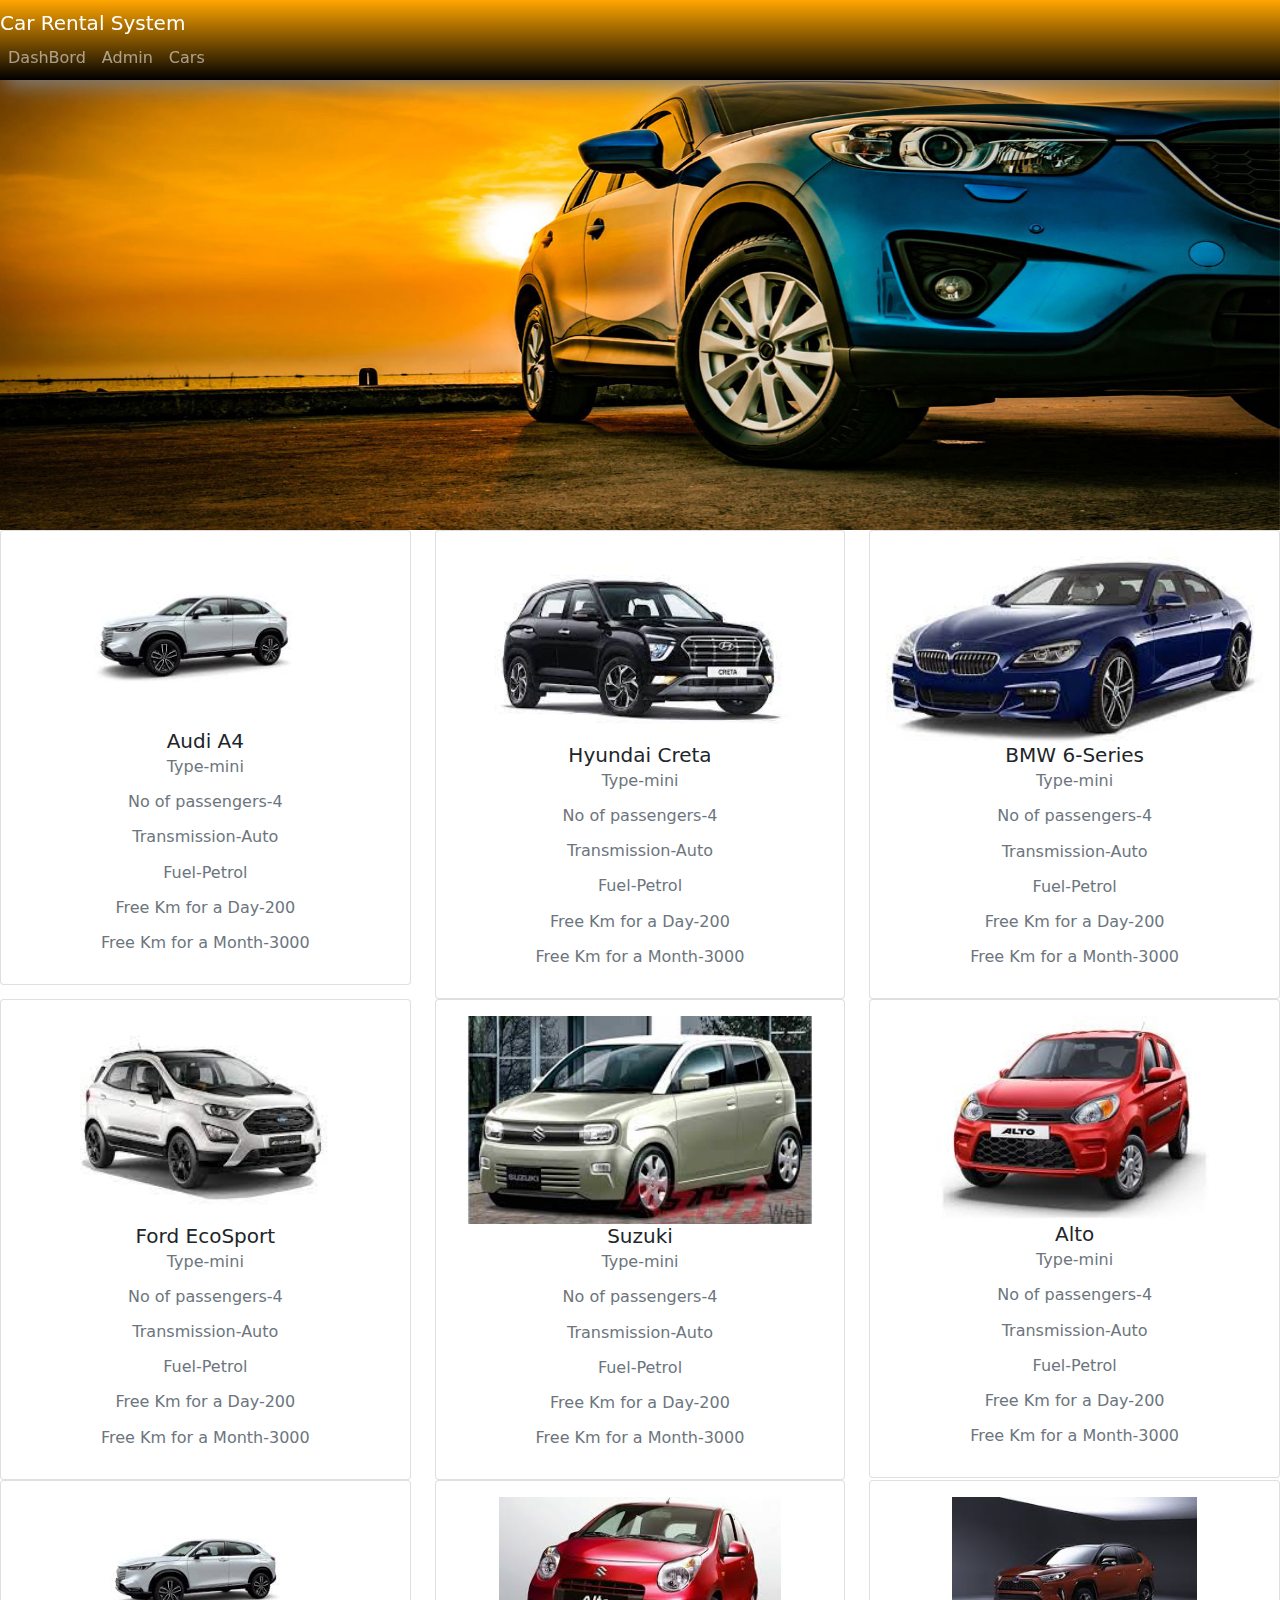
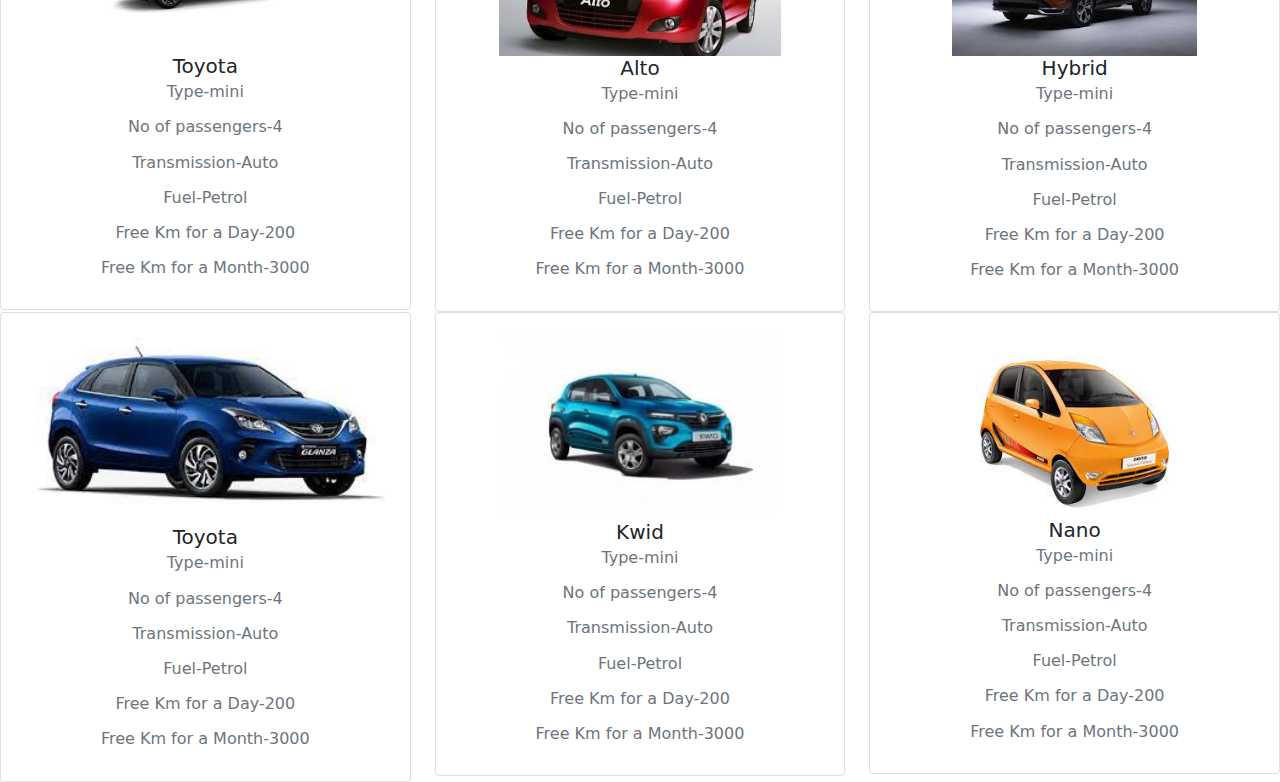
<file: CRS_FrontEnd/src/Dashbord.html>
<!DOCTYPE html>
<html lang="en">
<head>
    <meta charset="UTF-8">
    <title>Title</title>
    <link href="asserts/css/bootstrap.min.css" rel="stylesheet">
    <link href="asserts/css1/normalize.css" rel="stylesheet">
    <style>
        #Homebar{
            position: fixed;
            display: block;

            height: 80px;
            width: 100%;
            box-shadow: 5px 5px 20px 1px grey;
            z-index: 2;
            background-image: linear-gradient(orange,black);
        }

        .object {
            animation: MoveUpDown 1s linear infinite;
            position: absolute;
            left: 0;
            bottom: 0;
        }

        @keyframes MoveUpDown {
            0%, 100% {
                bottom: 0;
            }
            50% {
                bottom: 100px;
            }
        }
    </style>
</head>
<body>
<div class="col-12 col-sm-12 col-md-12 col-lg-10 col-xl-12" id="dashbord" style="display: block">
    <nav class="navbar navbar-expand-lg navbar-dark bg-secondary mb-3" id="Homebar">

        <a class="navbar-brand" href="#">Car Rental  System</a>
        <button class="navbar-toggler" type="button" data-bs-toggle="collapse" data-bs-target="#navbarColor02" aria-controls="navbarColor02" aria-expanded="false" aria-label="Toggle navigation">
            <span class="navbar-toggler-icon"></span>
        </button>
        <div class="collapse navbar-collapse" id="navbarColor02">
            <ul class="navbar-nav mr-auto">
                <!--   <li class="nav-item active" id="dt">
                       <a class="nav-link" href="#" > Home</a>

                       <span class="sr-only"></span>
                   </li>-->

                <li class="nav-item" id="ds"  >
                    <a class="nav-link" href="#" >
                        DashBord
                    </a>

                </li>

                <li class="nav-item" id="lo" >
                    <a class="nav-link" href="Login.html" >Admin</a>

                </li>



                <li class="nav-item"  >
                    <a class="nav-link" href="#carsection">Cars</a>

                </li>


            </ul>

        </div>
    </nav>
    <img src="asserts/img/slider.jpg" height="530"  width="100%">


    <section id="carsection">
        <div class="row">
            <div class="col-12 col-sm-12 col-md-4 col-lg-4 col-xl-4">
                <div class="card">
                    <div class=" card-body" align="center">

                        <img src="asserts/img/car7.jpg" width="72%" >


                        <h5 class="card-title"> Audi A4</h5>
                        <h6 class="card-subtitle mb-2 text-muted">
                            <p>Type-mini</p>
                            <p>No of passengers-4</p>
                            <p>Transmission-Auto</p>
                            <p>Fuel-Petrol</p>
                            <p>Free Km for a Day-200</p>
                            <p>Free Km for a Month-3000</p>
                        </h6>

                    </div>
                </div>
            </div>
            <div class="col-12 col-sm-12 col-md-4 col-lg-4 col-xl-4">
                <div class="card">
                    <div class=" card-body" align="center">

                        <img src="asserts/img/car2.jpg" width="92%">
                        <h5 class="card-title">Hyundai Creta</h5>
                        <h6 class="card-subtitle mb-2 text-muted">
                            <p>Type-mini</p>
                            <p>No of passengers-4</p>
                            <p>Transmission-Auto</p>
                            <p>Fuel-Petrol</p>
                            <p>Free Km for a Day-200</p>
                            <p>Free Km for a Month-3000</p>
                        </h6>
                    </div>
                </div>
            </div>
            <div class="col-12 col-sm-12 col-md-4 col-lg-4 col-xl-4">
                <div class="card">
                    <div class=" card-body" align="center">
                        <img src="asserts/img/car3.jpg" width="100%">
                        <h5 class="card-title"> BMW 6-Series</h5>
                        <h6 class="card-subtitle mb-2 text-muted">
                            <p>Type-mini</p>
                            <p>No of passengers-4</p>
                            <p>Transmission-Auto</p>
                            <p>Fuel-Petrol</p>
                            <p>Free Km for a Day-200</p>
                            <p>Free Km for a Month-3000</p>
                        </h6>
                    </div>
                </div>
            </div>
        </div>
        <div class="row">
            <div class="col-12 col-sm-12 col-md-4 col-lg-4 col-xl-4">
                <div class="card">
                    <div class=" card-body" align="center">
                        <img src="asserts/img/car4.jpg" width="98%">
                        <h5 class="card-title"> Ford EcoSport</h5>
                        <h6 class="card-subtitle mb-2 text-muted">
                            <p>Type-mini</p>
                            <p>No of passengers-4</p>
                            <p>Transmission-Auto</p>
                            <p>Fuel-Petrol</p>
                            <p>Free Km for a Day-200</p>
                            <p>Free Km for a Month-3000</p>
                        </h6>
                    </div>
                </div>
            </div>
            <div class="col-12 col-sm-12 col-md-4 col-lg-4 col-xl-4">
                <div class="card">
                    <div class=" card-body" align="center">
                        <img src="asserts/img/car5.jpg" width="92%">
                        <h5 class="card-title"> Suzuki</h5>
                        <h6 class="card-subtitle mb-2 text-muted">
                            <p>Type-mini</p>
                            <p>No of passengers-4</p>
                            <p>Transmission-Auto</p>
                            <p>Fuel-Petrol</p>
                            <p>Free Km for a Day-200</p>
                            <p>Free Km for a Month-3000</p>
                        </h6>
                    </div>
                </div>
            </div>
            <div class="col-12 col-sm-12 col-md-4 col-lg-4 col-xl-4">
                <div class="card">
                    <div class=" card-body" align="center">
                        <img src="asserts/img/car6.jpg" width="73%">
                        <h5 class="card-title"> Alto</h5>
                        <h6 class="card-subtitle mb-2 text-muted">
                            <p>Type-mini</p>
                            <p>No of passengers-4</p>
                            <p>Transmission-Auto</p>
                            <p>Fuel-Petrol</p>
                            <p>Free Km for a Day-200</p>
                            <p>Free Km for a Month-3000</p>

                        </h6>
                    </div>
                </div>
            </div>
        </div>
        <div class="row">
            <div class="col-12 col-sm-12 col-md-4 col-lg-4 col-xl-4">
                <div class="card">
                    <div class=" card-body" align="center">
                        <img src="asserts/img/car7.jpg" width="62%">
                        <h5 class="card-title"> Toyota</h5>
                        <h6 class="card-subtitle mb-2 text-muted">
                            <p>Type-mini</p>
                            <p>No of passengers-4</p>
                            <p>Transmission-Auto</p>
                            <p>Fuel-Petrol</p>
                            <p>Free Km for a Day-200</p>
                            <p>Free Km for a Month-3000</p>
                        </h6>
                    </div>
                </div>
            </div>
            <div class="col-12 col-sm-12 col-md-4 col-lg-4 col-xl-4">
                <div class="card">
                    <div class=" card-body" align="center">
                        <img src="asserts/img/car8.jpg" width="75%">
                        <h5 class="card-title"> Alto</h5>
                        <h6 class="card-subtitle mb-2 text-muted">
                            <p>Type-mini</p>
                            <p>No of passengers-4</p>
                            <p>Transmission-Auto</p>
                            <p>Fuel-Petrol</p>
                            <p>Free Km for a Day-200</p>
                            <p>Free Km for a Month-3000</p>
                        </h6>
                    </div>
                </div>
            </div>
            <div class="col-12 col-sm-12 col-md-4 col-lg-4 col-xl-4">
                <div class="card">
                    <div class=" card-body" align="center">
                        <img src="asserts/img/car9.jpg" width="65%">
                        <h5 class="card-title"> Hybrid</h5>
                        <h6 class="card-subtitle mb-2 text-muted">
                            <p>Type-mini</p>
                            <p>No of passengers-4</p>
                            <p>Transmission-Auto</p>
                            <p>Fuel-Petrol</p>
                            <p>Free Km for a Day-200</p>
                            <p>Free Km for a Month-3000</p>
                        </h6>
                    </div>
                </div>
            </div>
        </div>
        <div class="row">
            <div class="col-12 col-sm-12 col-md-4 col-lg-4 col-xl-4">
                <div class="card">
                    <div class=" card-body" align="center">
                        <img src="asserts/img/car10.jpg" width="100%">
                        <h5 class="card-title"> Toyota</h5>
                        <h6 class="card-subtitle mb-2 text-muted">
                            <p>Type-mini</p>
                            <p>No of passengers-4</p>
                            <p>Transmission-Auto</p>
                            <p>Fuel-Petrol</p>
                            <p>Free Km for a Day-200</p>
                            <p>Free Km for a Month-3000</p>
                        </h6>
                    </div>
                </div>
            </div>
            <div class="col-12 col-sm-12 col-md-4 col-lg-4 col-xl-4">
                <div class="card">
                    <div class=" card-body" align="center">
                        <img src="asserts/img/car11.jpg" width="76%">
                        <h5 class="card-title"> Kwid</h5>
                        <h6 class="card-subtitle mb-2 text-muted">
                            <p>Type-mini</p>
                            <p>No of passengers-4</p>
                            <p>Transmission-Auto</p>
                            <p>Fuel-Petrol</p>
                            <p>Free Km for a Day-200</p>
                            <p>Free Km for a Month-3000</p>
                        </h6>
                    </div>
                </div>
            </div>
            <div class="col-12 col-sm-12 col-md-4 col-lg-4 col-xl-4">
                <div class="card">
                    <div class=" card-body" align="center">
                        <img src="asserts/img/car12.jpg" width="50%">
                        <h5 class="card-title"> Nano</h5>
                        <h6 class="card-subtitle mb-2 text-muted">
                            <p>Type-mini</p>
                            <p>No of passengers-4</p>
                            <p>Transmission-Auto</p>
                            <p>Fuel-Petrol</p>
                            <p>Free Km for a Day-200</p>
                            <p>Free Km for a Month-3000</p>
                        </h6>
                    </div>
                </div>
            </div>
        </div>
    </section>
</div>





<script src="asserts/js/jquery-3.6.0.min.js"></script>

</body>
</html>
</file>
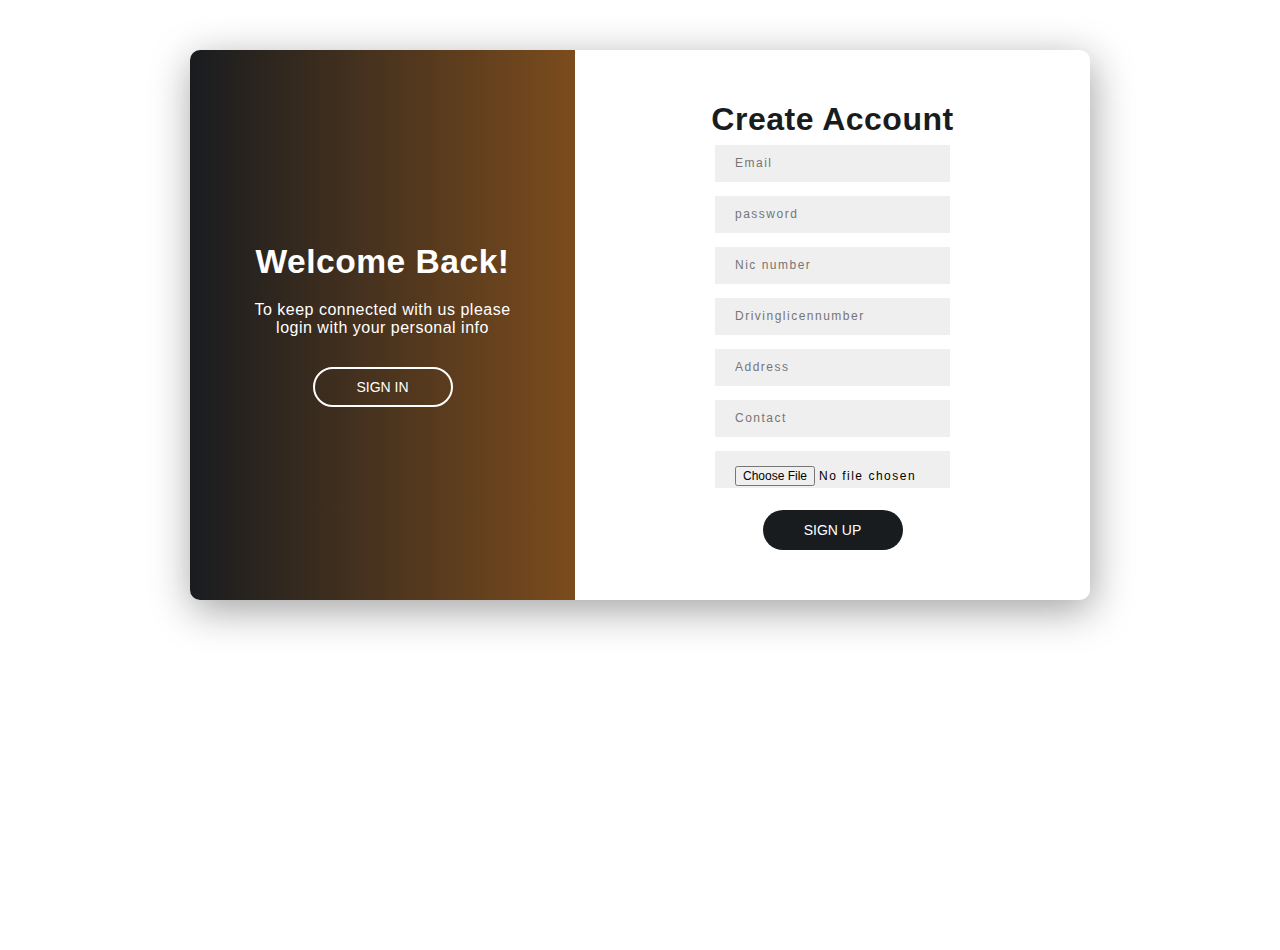
<file: CRS_FrontEnd/src/Login.html>
<!DOCTYPE html>
<html lang="en">
<head>
    <meta charset="UTF-8">
    <title>Title</title>
    <link rel="stylesheet" href="ass/css/Login.css">

</head>
<body>
<div class="container">
    <div class="overlay" id="overlay">
        <div class="sign-in" id="sign-in">
            <h1>Welcome Back!</h1>
            <p>To keep connected with us please login with your personal info</p>
            <button class="switch-button" id="slide-right-button">Sign In</button>
        </div>
        <div class="sign-up" id="sign-up">
            <h1>Hello, Friend!</h1>
            <p>Enter your personal details and start a journey with us</p>
            <button class="switch-button" id="slide-left-button">Sign Up</button>
        </div>
    </div>
    <div class="form">
        <div class="sign-in" id="sign-in-info">
            <h1>Sign In</h1>
            <div class="social-media-buttons">
                <div class="icon">
                    <svg viewBox="0 0 24 24">
                        <path fill="#000000" d="M17,2V2H17V6H15C14.31,6 14,6.81 14,7.5V10H14L17,10V14H14V22H10V14H7V10H10V6A4,4 0 0,1 14,2H17Z" />
                    </svg>
                </div>
                <div class="icon">
                    <svg viewBox="0 0 24 24">
                        <path fill="#000000" d="M23,11H21V9H19V11H17V13H19V15H21V13H23M8,11V13.4H12C11.8,14.4 10.8,16.4 8,16.4C5.6,16.4 3.7,14.4 3.7,12C3.7,9.6 5.6,7.6 8,7.6C9.4,7.6 10.3,8.2 10.8,8.7L12.7,6.9C11.5,5.7 9.9,5 8,5C4.1,5 1,8.1 1,12C1,15.9 4.1,19 8,19C12,19 14.7,16.2 14.7,12.2C14.7,11.7 14.7,11.4 14.6,11H8Z" />
                    </svg>
                </div>
                <div class="icon">
                    <svg viewBox="0 0 24 24">
                        <path fill="#000000" d="M21,21H17V14.25C17,13.19 15.81,12.31 14.75,12.31C13.69,12.31 13,13.19 13,14.25V21H9V9H13V11C13.66,9.93 15.36,9.24 16.5,9.24C19,9.24 21,11.28 21,13.75V21M7,21H3V9H7V21M5,3A2,2 0 0,1 7,5A2,2 0 0,1 5,7A2,2 0 0,1 3,5A2,2 0 0,1 5,3Z" />
                    </svg>
                </div>
            </div>
            <p class="small">or use your email account:</p>
            <form id="sign-in-form">
                <input type="email" placeholder="Email" id="Loginemail"/>
                <input type="password" placeholder="Password" id="LoginPassword"/>
                <p class="forgot-password">Forgot your password?</p>
                <button class="control-button in" id="LoginButton" >
                     <a href="http://localhost:63342/ADD-Spring/CRS_FrontEnd/index.html?_ijt=lpj3jq7rm3fu1ofn4ju5mq4qo9#">
                         Sign In
                     </a>



                </button>

            </form>
        </div>
        <div class="sign-up" id="sign-up-info">
            <h1>Create Account</h1>
            <!--<div class="social-media-buttons">
                <div class="icon">
                    <svg viewBox="0 0 24 24">
                        <path fill="#000000" d="M17,2V2H17V6H15C14.31,6 14,6.81 14,7.5V10H14L17,10V14H14V22H10V14H7V10H10V6A4,4 0 0,1 14,2H17Z" />
                    </svg>
                </div>
                <div class="icon">
                    <svg viewBox="0 0 24 24">
                        <path fill="#000000" d="M23,11H21V9H19V11H17V13H19V15H21V13H23M8,11V13.4H12C11.8,14.4 10.8,16.4 8,16.4C5.6,16.4 3.7,14.4 3.7,12C3.7,9.6 5.6,7.6 8,7.6C9.4,7.6 10.3,8.2 10.8,8.7L12.7,6.9C11.5,5.7 9.9,5 8,5C4.1,5 1,8.1 1,12C1,15.9 4.1,19 8,19C12,19 14.7,16.2 14.7,12.2C14.7,11.7 14.7,11.4 14.6,11H8Z" />
                    </svg>
                </div>
                <div class="icon">
                    <svg viewBox="0 0 24 24">
                        <path fill="#000000" d="M21,21H17V14.25C17,13.19 15.81,12.31 14.75,12.31C13.69,12.31 13,13.19 13,14.25V21H9V9H13V11C13.66,9.93 15.36,9.24 16.5,9.24C19,9.24 21,11.28 21,13.75V21M7,21H3V9H7V21M5,3A2,2 0 0,1 7,5A2,2 0 0,1 5,7A2,2 0 0,1 3,5A2,2 0 0,1 5,3Z" />
                    </svg>
                </div>
            </div>-->
            <!-- <p class="small">or use your email for registration:</p>-->
            <form id="sign-up-form">
                <!-- <input type="text" placeholder="Name"/>
                  <input type="email" placeholder="Email"/>
                  <input type="password" placeholder="Password"/>
  -->           <!--   <form class="sign-up__form" id="signUpForm">-->
                <!-- Form Title -->
                <!-- <h1 class="form__title">Sign Up!</h1>-->

                <div class="form-group">

                  <!--  <label class="field">
                        <input class="form-control" placeholder="CustomerID" id="txtCustomerid" name="id" type="text" >
                    </label>-->

                    <div class="form-group ">
                        <label class="field">
                            <input class="form-control" placeholder="Email" id="txtEmail"  type="text" name="email">
                        </label>

                    </div>

                </div>

                <div class="form-group ">
                    <label class="field">
                        <input class="form-control" placeholder="password" id="txtpassword"  type="text" name="password">
                    </label>

                </div>


                <div class=" form-group">
                    <label class="field">
                        <input class="form-control"placeholder="Nic number" id="txtNicnumber" type="text" name="nic">
                    </label>
                </div>

                <div class="form-group ">
                    <label class="field">
                        <input class="form-control" placeholder="Drivinglicennumber" id="txtDrivinglicennumber" type="text" name="redrivinglicensenumber">
                    </label>

                </div>

                <div class=" form-group  ">
                    <div class="field">
                        <input class="form-control" placeholder="Address" id="txtAddress" type="text" name="readdress">
                    </div>
                </div>

                <div class=" form-group">
                    <label class="field">
                        <input class="form-control" placeholder="Contact" id="txtContact" type="text" name="recontactnumber">
                    </label>

                </div>
                <div class=" form-group  ">
                    <label class="field">
                        <input class="form-control" placeholder="Select a file" id="file" name="file" type="file">
                        <!-- <button class="btn btn-danger mt-3" id="btnSendFile" type="button">Upload</button>-->
                    </label>

                </div>





                <button class="control-button up" id="btnregi">

                    Sign Up</button>

            </form>
        </div>
    </div>
</div>
<script src="asserts/js/jquery-3.6.0.min.js"></script>
<script>

    $("#btnregi").click(function () {


        let Emai = $("#txtEmail").val();
        let Password = $("#txtpassword").val();
        let NicNumber = $("#txtNicnumber").val();
        let Drivinglicennumber = $("#txtDrivinglicennumber").val();
        let Address = $("#txtAddress").val();
        let Contact = $("#txtContact").val();

        $.ajax({
            method: "POST",
            url: "http://localhost:8082/CRS/api/v1/registration",
            contentType: "application/json",
            async: true,
            data: JSON.stringify({

                email: Emai,
                password: Password,
                nic: NicNumber,
                redrivinglicensenumber: Drivinglicennumber,
                readdress: Address,
                recontactnumber: Contact
            }),
          success: function (data) {
                if (data.message == 'Success') {
                    alert('Success Registration');
                }
                console.log(data);
              loadAllRegistration();


            },
            error: function (ob, textStatus, error) {
                console.log("err from:" + ob + "" + textStatus + "" + error);
                if (data.message != 'Success') {
                    alert("UnSuccessful")
                }
            }

        });

    });

    $("#LoginButton").click(function () {

        let  Emai=$("#Loginemail").val();
        let Password=$("#LoginPassword").val();


        $.ajax({
            method: "POST",
            url: "http://localhost:8082/CRS/api/v1/registration/login",
            contentType: "application/json",
            async: true,
            data: JSON.stringify({

                reemail: Emai,
                repassword: Password,

            }),
            success:function (data) {
              if (data.code=="200"){
                   window.location.href="http://localhost:63342/ADD-Spring/CRS_FrontEnd/index.html?_ijt=lpj3jq7rm3fu1ofn4ju5mq4qo9#"

              }
            },
            error:function (err) {
             alert(err.responseJSON.data)
            }
        });




    });

  /*  $("#tblCustomer").empty();

    $.ajax({
        url:" http://localhost:8082/CRS/api/v1/registration",
        method: "GET",
        async: true,
        dataType: "json", // convert response into JSON if valid
        success: function (data, textState, xhr) {
            // let ob = JSON.parse(data); // do the same thing
            for (let cus of data.data) {
                var row = `<tr><td>${cus.email}</td><td>${cus.password}</td><td>${cus.nicnumber}</td><td>${cus.drivinglicensenumber}</td><td>${cus.address}</td><td>${cus.contactnumber}</td></tr>`;
                $("#tblCustomer").append(row);
            }
        }
    });

*

   /* $("#btnLoad").click(function () {
        loadAllCustomers();
    });*/

   /* function loadAllRegistration() {
        $("#tblCustomer").empty();
        $.ajax({
            url:" http://localhost:8082/CRS/api/v1/registration",
            method: "GET",
            async: true,
            dataType: "json", // convert response into JSON if valid
            success: function (data, textState, xhr) {
                // let ob = JSON.parse(data); // do the same thing
                for (let cus of data.data) {
                    var row = `<tr><td>${cus.email}</td><td>${cus.password}</td><td>${cus.nicnumber}</td><td>${cus.drivinglicensenumber}</td><td>${cus.address}</td><td>${cus.contactnumber}</td></tr>`;
                    $("#tblCustomer").append(row);
                }
            }
        });
    }*/

</script>
<script src="ass/js/Login.js"></script>
</body>
</html>
</file>
<file: CRS_FrontEnd/src/ass/css/carimg.css>
/* Container needed to position the overlay. Adjust the width as needed */
.container {
    position: relative;
    width: 80%;
}

/* Make the image to responsive */
.image {
    width: 100%;
    height: 100%;
}

/* The overlay effect (full height and width) - lays on top of the container and over the image */
.overlay {
    position: absolute;
    bottom: 0;
    left: 0;
    right: 0;
  /* background-color: darkgrey;*/
    background-image: linear-gradient(gainsboro,black,lightgray);
    overflow: hidden;
    width: 100%;
    height: 100%;
    transform: scale(0);
    transition: .3s ease;
}

/* When you mouse over the container, the overlay text will "zoom" in display */
.container:hover .overlay {
    transform: scale(1);
}

/* Some text inside the overlay, which is positioned in the middle vertically and horizontally */
.text {
    color: white;
    font-size: 20px;
    position: absolute;
    top: 50%;
    left: 50%;
    transform: translate(-50%, -50%);
    text-align: center;
}
.Bbutton{
    background-image: linear-gradient(darkgreen,#b6d4fe,navy);
    font-size:20px;
    font-weight: bold;
    text-align: center;
    cursor: pointer;
    outline: none;
    height: 50px;
    width: 150px;
    top: 300px;
    font-family:"Rockwell Extra Bold";
    /*border-radius: 30%;*/
    border: none;
    border-radius: 15px;
    box-shadow: 0 9px black;
}
.Bbutton:active {

    box-shadow: 0 5px #666;
    transform: translateY(4px);
}
.h1text{

    font-size: 20px;
    font-weight: bold;
    font-family:"Abadi MT Condensed Light";


}
.h6{
    font-size: 20px;
    font-weight: bold;

}
/*#N0R{
    background-image: linear-gradient(black,white,grey);
}
#NOS{
    background-image: linear-gradient(black,white,grey);
}*/
.flex-wrapper {
    display: flex;
    flex-flow: row nowrap;
}

.single-chart {
    width: 33%;
    justify-content: space-around ;
}

.circular-chart {
    display: block;
    margin: 10px auto;
    max-width: 80%;
    max-height: 150px;
}

.circle-bg {
    fill: none;
    stroke: #eee;
    stroke-width: 3.8;
}

.circle {
    fill: none;
    stroke-width: 2.8;
    stroke-linecap: round;
    animation: progress 1s ease-out forwards;
}

@keyframes progress {
    0% {
        stroke-dasharray: 0 100;
    }
}

.circular-chart.orange .circle {
    stroke: #ff9f00;
}

.circular-chart.green .circle {
    stroke: #4CC790;
}

.circular-chart.blue .circle {
    stroke: #3c9ee5;
}

.circular-chart.red .circle {
    stroke: red;
}


.percentage {
    fill: #666;
    font-family: sans-serif;
    font-size: 0.5em;
    text-anchor: middle;
}
</file>
<file: CRS_FrontEnd/src/ass/css/Login.css>
:root{
    --form-height:550px;
    --form-width: 900px;
    /*  Sea Green */
    --left-color: #191c1f ;
    /*  Light Blue  */
    --right-color:#ff8c1a;
}

body, html{
    width: 100%;
    height: 100%;
    margin: 0;
    font-family: 'Helvetica Neue', sans-serif;
    letter-spacing: 0.5px;
}

.container{
    width: var(--form-width);
    height: var(--form-height);
    position: relative;
    margin: auto;
    box-shadow: 2px 10px 40px rgba(22,20,19,0.4);
    border-radius: 10px;
    margin-top: 50px;
}
/*
----------------------
      Overlay
----------------------
*/
.overlay{
    width: 100%;
    height: 100%;
    position: absolute;
    z-index: 100;
    background-image: linear-gradient(to right, var(--left-color), var(--right-color));
    border-radius: 10px;
    color: white;
    clip: rect(0, 385px, var(--form-height), 0);
}

.open-sign-up{
    animation: slideleft 1s linear forwards;
}

.open-sign-in{
    animation: slideright 1s linear forwards;
}

.overlay .sign-in, .overlay .sign-up{
    /*  Width is 385px - padding  */
    --padding: 50px;
    width: calc(385px - var(--padding) * 2);
    height: 100%;
    display: flex;
    justify-content: center;
    flex-direction: column;
    align-items: center;
    padding: 0px var(--padding);
    text-align: center;
}

.overlay .sign-in{
    float: left;
}

.overlay-text-left-animation{
    animation: text-slide-in-left 1s linear;
}
.overlay-text-left-animation-out{
    animation: text-slide-out-left 1s linear;
}

.overlay .sign-up{
    float:right;
}

.overlay-text-right-animation{
    animation: text-slide-in-right 1s linear;
}

.overlay-text-right-animation-out{
    animation: text-slide-out-right 1s linear;
}


.overlay h1{
    margin: 0px 5px;
    font-size: 2.1rem;
}

.overlay p{
    margin: 20px 0px 30px;
    font-weight: 200;
}
/*
------------------------
      Buttons
------------------------
*/
.switch-button, .control-button{
    cursor: pointer;
    display: block;
    margin-left: auto;
    margin-right: auto;
    width: 140px;
    height: 40px;
    font-size: 14px;
    text-transform: uppercase;
    background: none;
    border-radius: 20px;
    color: white;
}

.switch-button{
    border: 2px solid;
}

.control-button{
    border: none;
    margin-top: 15px;
}

.switch-button:focus, .control-button:focus{
    outline:none;
}

.control-button.up{
    background-color: var(--left-color);
}

.control-button.in{
    background-color: var(--right-color);
}

/*
--------------------------
      Forms
--------------------------
*/
.form{
    width: 100%;
    height: 100%;
    position: absolute;
    border-radius: 10px;
}

.form .sign-in, .form .sign-up{
    --padding: 50px;
    position:absolute;
    /*  Width is 100% - 385px - padding  */
    width: calc(var(--form-width) - 385px - var(--padding) * 2);
    height: 100%;
    display: flex;
    justify-content: center;
    flex-direction: column;
    align-items: center;
    padding: 0px var(--padding);
    text-align: center;
}

/* Sign in is initially not displayed */
.form .sign-in{
    display: none;
}

.form .sign-in{
    left:0;
}

.form .sign-up{
    right: 0;
}

.form-right-slide-in{
    animation: form-slide-in-right 1s;
}

.form-right-slide-out{
    animation: form-slide-out-right 1s;
}

.form-left-slide-in{
    animation: form-slide-in-left 1s;
}

.form-left-slide-out{
    animation: form-slide-out-left 1s;
}

.form .sign-in h1{
    color: var(--right-color);
    margin: 0;
}

.form .sign-up h1{
    color: var(--left-color);
    margin: 0;
}

.social-media-buttons{
    display: flex;
    justify-content: center;
    width: 100%;
    margin: 15px;
}

.social-media-buttons .icon{
    width: 40px;
    height: 40px;
    border: 1px solid #dadada;
    border-radius: 100%;
    display: flex;
    justify-content: center;
    align-items: center;
    margin: 10px 7px;
}

.small{
    font-size: 13px;
    color: grey;
    font-weight: 200;
    margin: 5px;
}

.social-media-buttons .icon svg{
    width: 25px;
    height: 25px;
}

#sign-in-form input {
    margin: 12px;
    font-size: 12px;
    padding: 15px;
    width: 260px;
    font-weight: 200;
    border: none;
    background-color: #e4e4e494;
    font-family: 'Helvetica Neue', sans-serif;
    letter-spacing: 1.5px;
    padding-left: 20px;
}

#sign-up-form input{
    width: 200px;
    height: 7px;
    font-size: 12px;
    padding: 15px;
    font-weight: 200;
    border: none;
    background-color: #e4e4e494;
    font-family: 'Helvetica Neue', sans-serif;
    letter-spacing: 1.5px;
    padding-left: 20px;
    margin: 7px;
}

#sign-in-form input::placeholder{
    letter-spacing: 1px;
}

.forgot-password{
    font-size: 12px;
    display: inline-block;
    border-bottom: 2px solid #efebeb;
    padding-bottom: 3px;
}

.forgot-password:hover{
    cursor: pointer;
}

/*
---------------------------
    Animation
---------------------------
*/
@keyframes slideright{
    0%{
        clip: rect(0, 385px, var(--form-height), 0);
    }
    30%{
        clip: rect(0, 480px, var(--form-height), 0);
    }
    /*  we want the width to be slightly larger here  */
    50%{
        clip: rect(0px, calc(var(--form-width) / 2 + 480px / 2), var(--form-height), calc(var(--form-width) / 2 - 480px / 2));
    }
    80%{
        clip: rect(0px, var(--form-width), var(--form-height), calc(var(--form-width) - 480px));
    }
    100%{
        clip: rect(0px, var(--form-width), var(--form-height), calc(var(--form-width) - 385px));
    }
}

@keyframes slideleft{
    100%{
        clip: rect(0, 385px, var(--form-height), 0);
    }
    70%{
        clip: rect(0, 480px, var(--form-height), 0);
    }
    /*  we want the width to be slightly larger here  */
    50%{
        clip: rect(0px, calc(var(--form-width) / 2 + 480px / 2), var(--form-height), calc(var(--form-width) / 2 - 480px / 2));
    }
    30%{
        clip: rect(0px, var(--form-width), var(--form-height), calc(var(--form-width) - 480px));
    }
    0%{
        clip: rect(0px, var(--form-width), var(--form-height), calc(var(--form-width) - 385px));
    }
}

@keyframes text-slide-in-left{
    0% {
        padding-left: 20px;
    }
    100% {
        padding-left: 50px;
    }
}

@keyframes text-slide-in-right{
    0% {
        padding-right: 20px;
    }
    100% {
        padding-right: 50px;
    }
}

@keyframes text-slide-out-left{
    0% {
        padding-left: 50px;
    }
    100% {
        padding-left: 20px;
    }
}

@keyframes text-slide-out-right{
    0% {
        padding-right: 50px;
    }
    100% {
        padding-right: 20px;
    }
}

@keyframes form-slide-in-right{
    0%{
        padding-right: 100px;
    }
    100%{
        padding-right: 50px;
    }
}

@keyframes form-slide-in-left{
    0%{
        padding-left: 100px;
    }
    100%{
        padding-left: 50px;
    }
}

@keyframes form-slide-out-right{
    0%{
        padding-right: 50px;
    }
    100%{
        padding-right: 80px;
    }
}

@keyframes form-slide-out-left{
    0%{
        padding-left: 50px;
    }
    100%{
        padding-left: 80px;
    }
}
</file>
